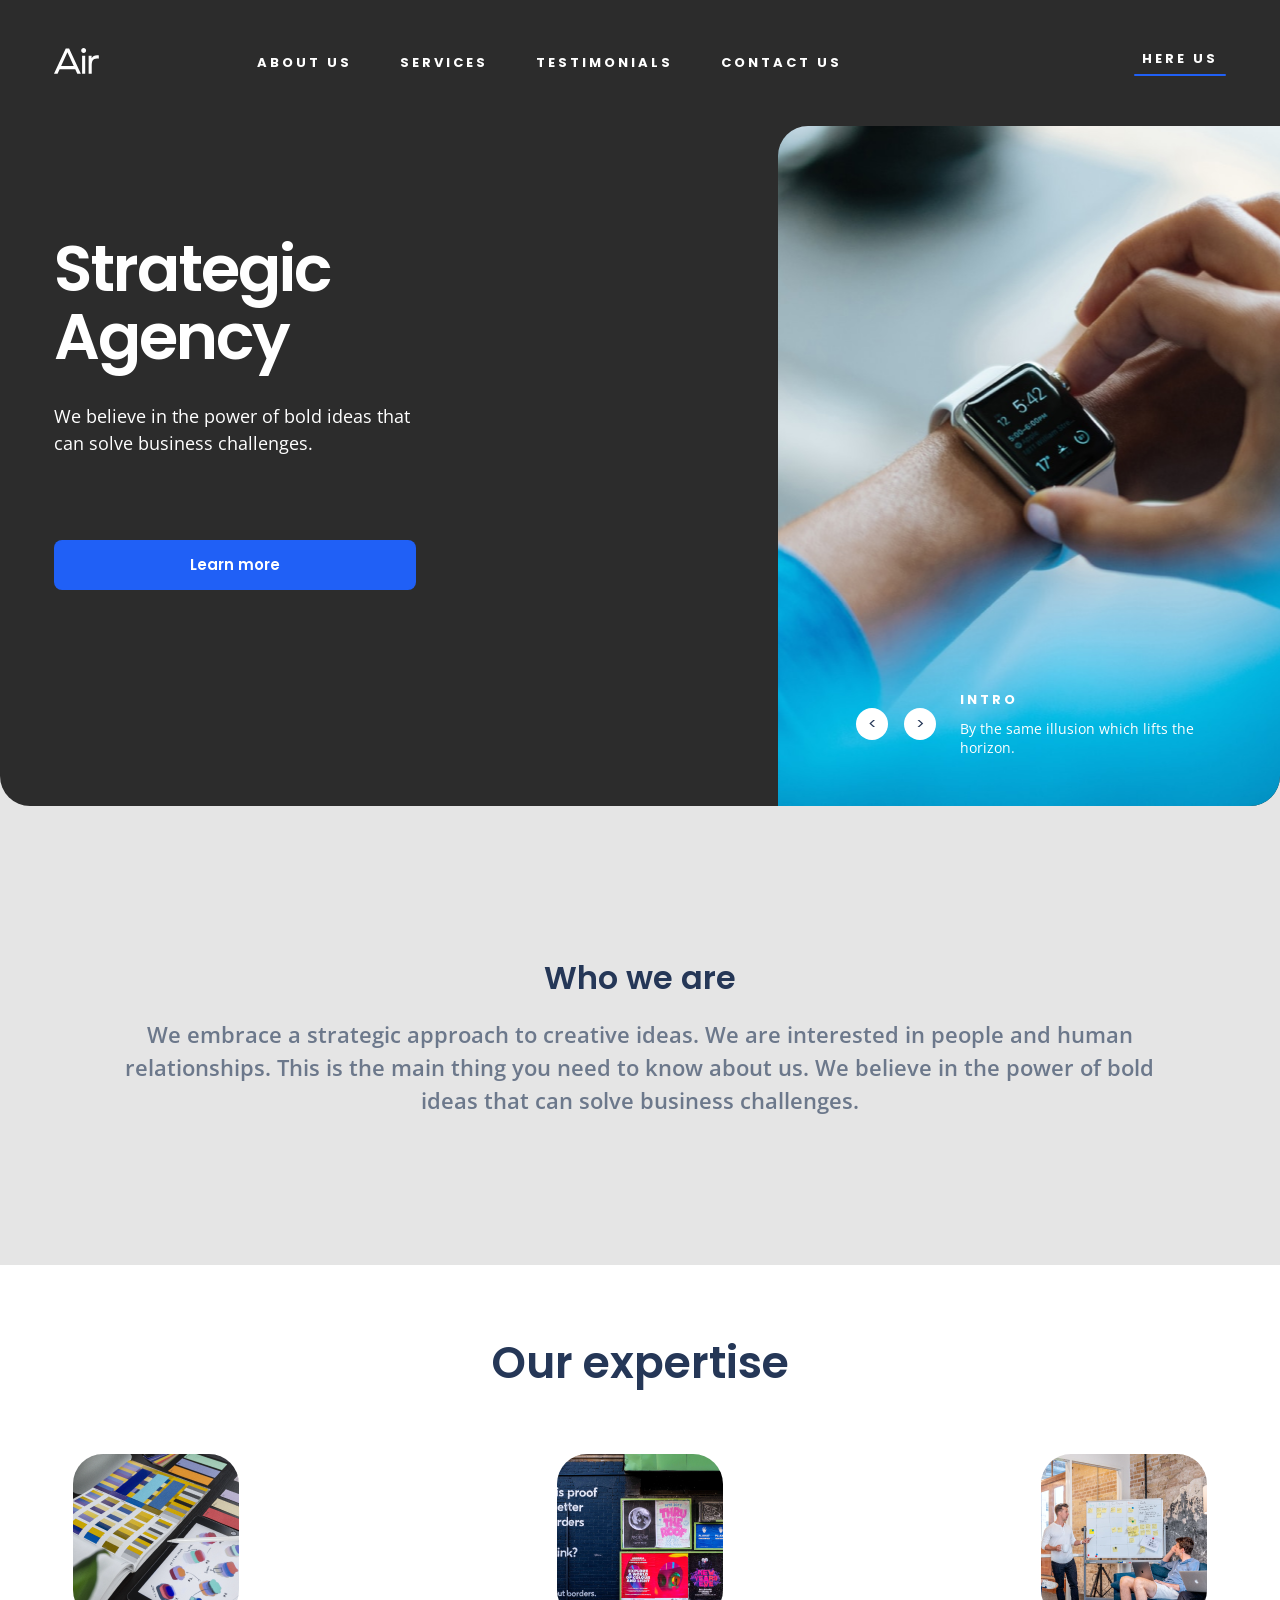
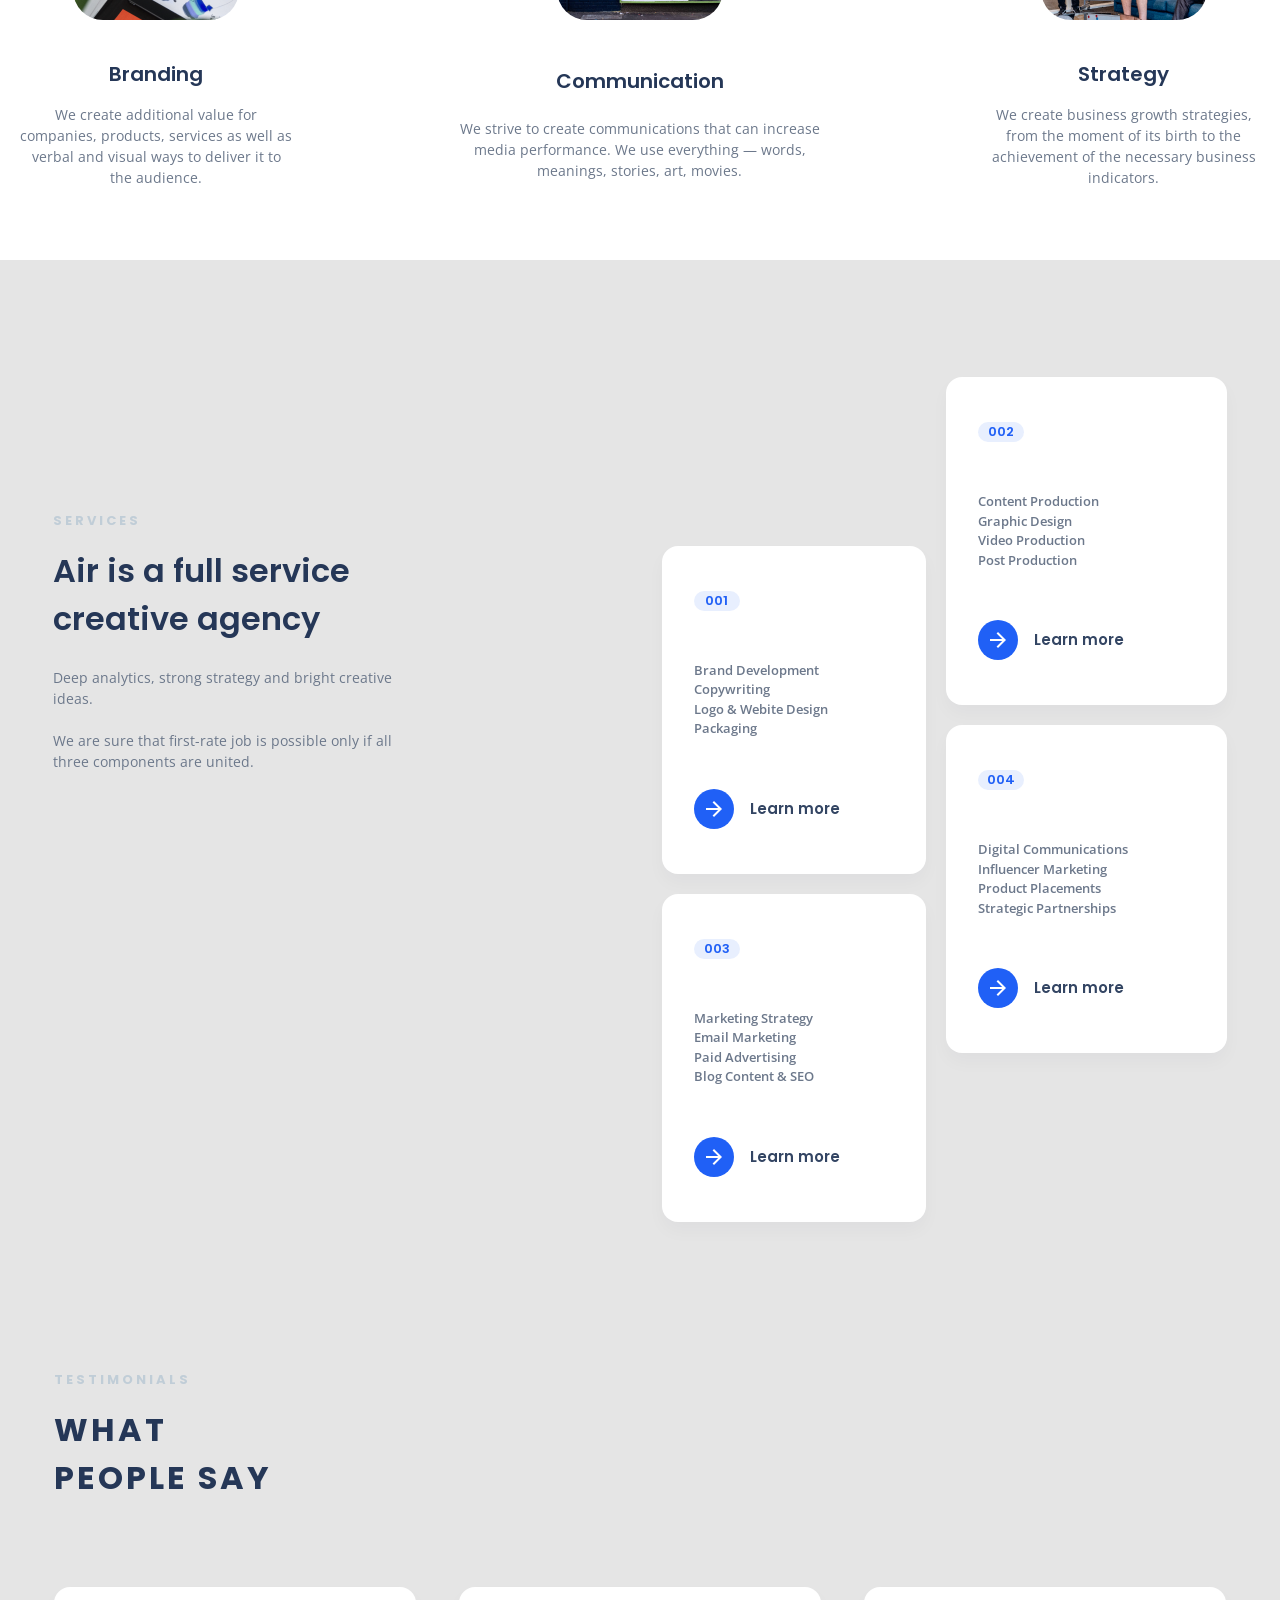
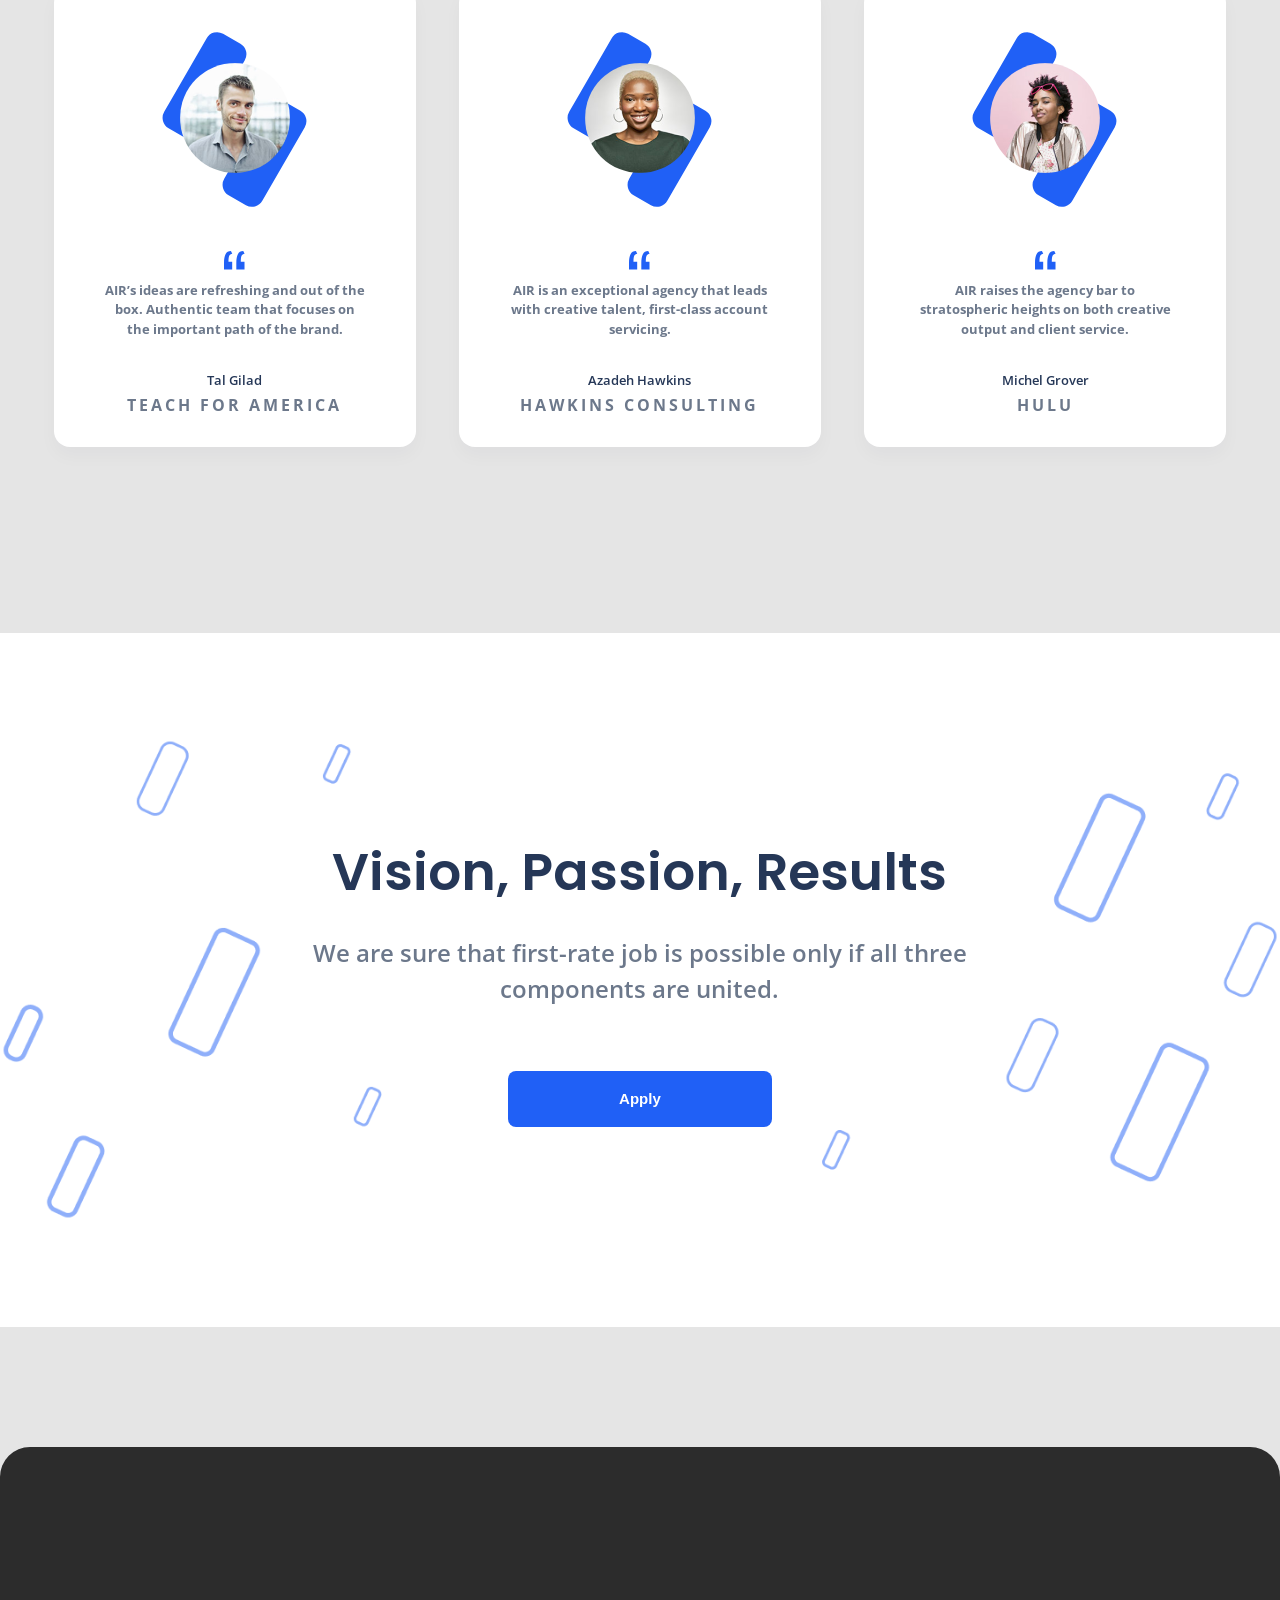
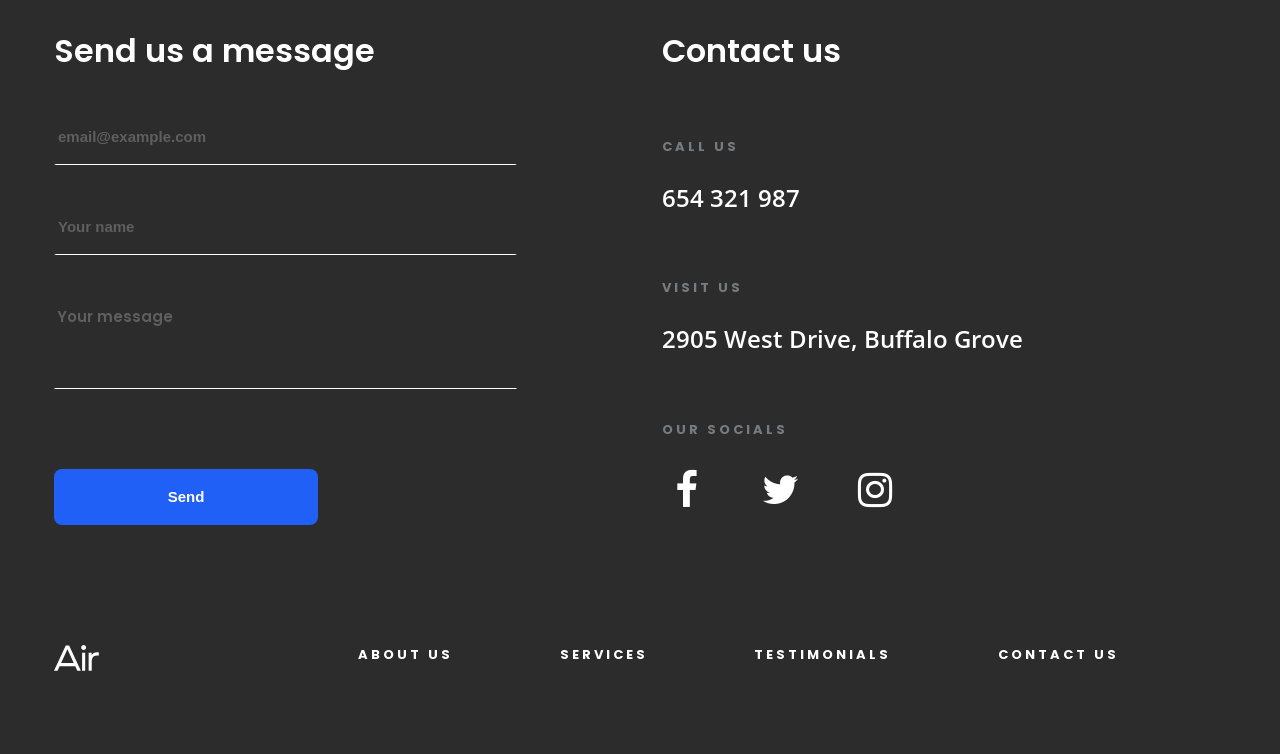
<file: index.html>
<!DOCTYPE html><html lang="en" class="page"><head><meta charset="UTF-8"><meta name="viewport" content="width=device-width, initial-scale=1.0"><title>Air</title><link rel="stylesheet" href="main.24b4b61e.css"><script type="module" src="main.80471be3.js"></script><link rel="preconnect" href="https://fonts.googleapis.com"><link rel="preconnect" href="https://fonts.gstatic.com"><link href="https://fonts.googleapis.com/css2?family=Open+Sans:wght@400;600&family=Poppins:wght@600;700&display=swap" rel="stylesheet"><link rel="shortcut icon" href="Air.03d77114.svg"><link rel="stylesheet" href="https://cdnjs.cloudflare.com/ajax/libs/font-awesome/4.7.0/css/font-awesome.min.css"></head><body id="home"> <form action="#" method="post" id="form"> <header class="header grid"> <a href="#home"> <img src="Air.03d77114.svg" alt="Air logo" class="logo grid__item--1024-1-2 grid__item--1600-1-1 grid__item--2560-1-1" id="logo"> </a> <input type="checkbox" id="toggle" class="checkbox-input"> <label for="toggle" class="toggle_label toggle_label--position" id="toggle-label"> <svg width="36" height="36"><circle r="17" cx="18" cy="18"/></svg> <div class="hamburger"> <div class="center"></div> </div> </label> <ul class="mobile-nav" id="menu"> <a href="#home"> <img src="Air.03d77114.svg" alt="Air logo" class="logo grid__item--320-1-2 grid__item--640-1-6" id="mob-logo"> </a> <li class="mobile-nav__item"> <a href="#about-us" class="mobile-nav__link" id="mob-link-1">About us</a> </li> <li class="mobile-nav__item"> <a href="#services" class="mobile-nav__link" id="mob-link-2">Services</a> </li> <li class="mobile-nav__item"> <a href="#testimonials" class="mobile-nav__link" id="mob-link-3">Testimonials</a> </li> <li class="mobile-nav__item"> <a href="#contacts" class="mobile-nav__link" id="mob-link-4">Contact Us</a> </li> </ul> <ul class="nav grid__item--1024-3-10 grid__item--1600-4-10 grid__item--2560-4-11"> <li class="nav__item"> <a href="#about-us" class="nav__link">About us</a> </li> <li class="nav__item"> <a href="#services" class="nav__link">Services</a> </li> <li class="nav__item"> <a href="#testimonials" class="nav__link">Testimonials</a> </li> <li class="nav__item"> <a href="#contacts" class="nav__link">Contact Us</a> </li> </ul> <a href="#contacts" class="header__hereUs grid__item--320-1-1 grid__item--640-1-2 grid__item--1024-11-12 grid__item--1600-11-12 grid__item--2560-12-12">Here us</a> <h1 class="header__title grid__item--320-1-2 grid__item--640-1-6 grid__item--1024-1-3 grid__item--1600-1-3 grid__item--2560-1-3"> Strategic <br> Agency </h1> <p class="header__subtitle grid__item--320-1-2 grid__item--640-1-4 grid__item--1024-1-5 grid__item--1600-1-4 grid__item--2560-1-4"> We believe in the power of bold ideas that <br> can solve business challenges. </p> <a href="#about-us" class="header__button grid__item--320-1-2 grid__item--640-1-3 grid__item--1024-1-4 grid__item--1600-1-3 grid__item--2560-1-3">Learn more</a> <div class="wrapper wrapper--position"> <input type="radio" name="point" id="slide1" class="radio--1" checked> <input type="radio" name="point" id="slide2" class="radio--2"> <input type="radio" name="point" id="slide3" class="radio--3"> <div class="slider"> <div class="slider__slide slider__slide--slide-1"></div> <div class="slider__slide slider__slide--slide-2"></div> <div class="slider__slide slider__slide--slide-3"></div> <span class="slider__title">INtro</span> <span class="slider__description">By the same illusion which lifts the <br> horizon.</span> </div> <div class="next control"> <label for="slide1" class="control__item next__numb1 next--position">&gt;</label> <label for="slide2" class="control__item next__numb2 next--position">&gt;</label> <label for="slide3" class="control__item next__numb3 next--position">&gt;</label> </div> <div class="previous control"> <label for="slide1" class="control__item previous__numb1 previous--position">&lt;</label> <label for="slide2" class="control__item previous__numb2 previous--position">&lt;</label> <label for="slide3" class="control__item previous__numb3 previous--position">&lt;</label> </div> </div> </header> <section class="about grid" id="about-us"> <h2 class="about__title grid__item--320-1-2 grid__item--640-1-6 grid__item--1024-1-12 grid__item--1600-1-12 grid__item--2560-1-12"> Who we are </h2> <p class="about__description grid__item--320-1-2 grid__item--640-1-6 grid__item--1024-2-11 grid__item--1600-3-10 grid__item--2560-3-10"> We embrace a strategic approach to creative ideas. We are interested in people and human relationships. This is the main thing you need to know about us. We believe in the power of bold ideas that can solve business challenges. </p> </section> <section class="expertise grid"> <h2 class="expertise__title grid__item--320-1-2 grid__item--640-2-5 grid__item--1024-4-9 grid__item--1600-5-8 grid__item--2560-5-8"> Our expertise </h2> <div class="card card--1 grid__item--320-1-2 grid__item--640-2-5 grid__item--1024-1-3 grid__item--1600-1-3 grid__item--2560-1-3"> <img src="branding.2f2c526c.png" alt="branding" class="card__picture"> <h3 class="card__title">Branding</h3> <p class="card__description"> We create additional value for companies, products, services as well as verbal and visual ways to deliver it to the audience. </p> </div> <div class="card grid__item--320-1-2 grid__item--640-2-5 grid__item--1024-5-8 grid__item--1600-5-8 grid__item--2560-5-8"> <img src="communication.4fec4ffb.png" alt="communication" class="card__picture"> <h3 class="card__title">Communication</h3> <p class="card__description"> We strive to create communications that can increase media performance. We use everything — words, meanings, stories, art, movies. </p> </div> <div class="card grid__item--320-1-2 grid__item--640-2-5 grid__item--1024-10-12 grid__item--1600-10-12 grid__item--2560-10-12"> <img src="strategy.c95c3ea1.png" alt="strategy" class="card__picture"> <h3 class="card__title">Strategy</h3> <p class="card__description"> We create business growth strategies, from the moment of its birth to the achievement of the necessary business indicators. </p> </div> </section> <section class="services grid" id="services"> <div class="services__description-container grid__item--320-1-2 grid__item--640-1-3 grid__item--1024-1-4 grid__item--1600-1-4 grid__item--2560-1-4"> <p class="services__mark grid__item--1024-1-4 grid__item--1600-1-4 grid__item--2560-1-4"> Services </p> <h2 class="services__title"> Air is a full <br>service <br> creative <br>agency </h2> <p class="services__description"> Deep analytics, strong strategy and bright creative ideas. <br> <br> We are sure that first-rate job is possible only if all three components are united. </p> </div> <div class="card-container grid__item--320-1-2 grid__item--640-1-6 grid__item--1024-7-12 grid__item--1600-7-12 grid__item--2560-7-12 grid-container"> <div class="service-card service-card--1 grid-container__item--640-1-3"> <p class="service-card__number">001</p> <p class="service-card__description"> Brand Development <br> Copywriting <br> Logo & Webite Design <br> Packaging </p> <a href="#" class="service-card__arrow" id="arrow"> <img src="arrow.423e79d5.svg" alt="Learn more"> </a> </div> <div class="service-card service-card--2 grid-container__item--640-4-6"> <p class="service-card__number">002</p> <p class="service-card__description"> Сontent Production<br> Graphic Design<br> Video Production<br> Post Production<br> </p> <a href="#" class="service-card__arrow"> <img src="arrow.423e79d5.svg" alt="Learn more"> </a> </div> <div class="service-card service-card--3 grid-container__item--640-1-3"> <p class="service-card__number">003</p> <p class="service-card__description"> Marketing Strategy<br> Email Marketing<br> Paid Advertising<br> Blog Content & SEO<br> </p> <a href="#" class="service-card__arrow"> <img src="arrow.423e79d5.svg" alt="Learn more"> </a> </div> <div class="service-card service-card--4 grid-container__item--640-4-6"> <p class="service-card__number">004</p> <p class="service-card__description"> Digital Communications <br> Influencer Marketing <br> Product Placements <br> Strategic Partnerships <br> </p> <a href="#" class="service-card__arrow"> <img src="arrow.423e79d5.svg" alt="Learn more"> </a> </div> </div> </section> <section id="testimonials" class="testimonials grid"> <p class="testimonials__mark grid__item--320-1-2">Testimonials</p> <h2 class="testimonials__title grid__item--320-1-2 grid__item--640-1-3 grid__item--1024-1-4 grid__item--1600-1-4 grid__item--2560-1-4"> What <br> people say </h2> <div class="person-card person-card--1 grid__item--320-1-2 grid__item--640-1-6 grid__item--1024-1-4 grid__item--1600-1-4 grid__item--2560-1-4"> <div class="container"> <span class="container__rectangle rectangle--1"></span> <picture> <source class="container__src-picture" srcset="photo1s.5c890b74.png" media="(min-width: 320px)"> <source srcset="photo1.eef92d0a.png" media="(min-width: 640px)"> <source srcset="photo1s.5c890b74.png" media="(min-width: 1024px)"> <source srcset="photo1.eef92d0a.png" media="(min-width: 1600px)"> <img class="container__photo" src="photo1s.5c890b74.png" alt="first photo"> </picture> <span class="container__rectangle rectangle--2"></span> <img class="container__quotation" src="quotation.3d65b907.svg" alt="quotation mark"> </div> <p class="person-card__description"> AIR’s ideas are refreshing and out of the box. Authentic team that focuses on the important path of the brand. </p> <p class="person-card__name">Tal Gilad</p> <p class="person-card__profession">Teach for America</p> </div> <div class="person-card grid__item--320-1-2 grid__item--640-1-6 grid__item--1024-5-8 grid__item--1600-5-8 grid__item--2560-5-8"> <div class="container"> <span class="container__rectangle rectangle--1"></span> <picture> <source class="container__src-picture" srcset="photo2s.2b98ba5a.png" media="(min-width: 320px)"> <source srcset="photo2.05218104.png" media="(min-width: 640px)"> <source srcset="photo2s.2b98ba5a.png" media="(min-width: 1024px)"> <source srcset="photo2.05218104.png" media="(min-width: 1600px)"> <img class="container__photo" src="photo2s.2b98ba5a.png" alt="second photo"> </picture> <span class="container__rectangle rectangle--2"></span> <img class="container__quotation" src="quotation.3d65b907.svg" alt="quotation mark"> </div> <p class="person-card__description"> AIR is an exceptional agency that leads with creative talent, first-class account servicing. </p> <p class="person-card__name">Azadeh Hawkins</p> <p class="person-card__profession">Hawkins Consulting</p> </div> <div class="person-card grid__item--320-1-2 grid__item--640-1-6 grid__item--1024-9-12 grid__item--1600-9-12 grid__item--2560-9-12"> <div class="container"> <span class="container__rectangle rectangle--1"></span> <picture> <source class="container__src-picture" srcset="photo3s.1cf4ba21.png" media="(min-width: 320px)"> <source srcset="photo3.04cd6cae.png" media="(min-width: 640px)"> <source srcset="photo3s.1cf4ba21.png" media="(min-width: 1024px)"> <source srcset="photo3.04cd6cae.png" media="(min-width: 1600px)"> <img class="container__photo" src="photo1s.5c890b74.png" alt="third photo"> </picture> <span class="container__rectangle rectangle--2"></span> <img class="container__quotation" src="quotation.3d65b907.svg" alt="quotation mark"> </div> <p class="person-card__description"> AIR raises the agency bar to stratospheric heights on both creative output and client service. </p> <p class="person-card__name">Michel Grover</p> <p class="person-card__profession">Hulu</p> </div> </section> <section class="results grid"> <h2 class="results__title grid__item--320-1-2 grid__item--640-1-6 grid__item--1024-1-12 grid__item--1600-1-12 grid__item--2560-1-12"> Vision, Passion, Results </h2> <p class="results__description grid__item--320-1-2 grid__item--640-1-6 grid__item--1024-1-12 grid__item--1600-1-12 grid__item--2560-1-12"> We are sure that first-rate job is possible only if all three <br> components are united. </p> <button type="submit" class="results__button grid__item--320-1-2 grid__item--640-1-6 grid__item--1024-1-12 grid__item--1600-1-12 grid__item--2560-1-12"> Apply </button> </section> <footer class="footer grid"> <div class="sendUs grid__item--320-1-2 grid__item--640-1-4 grid__item--1024-1-5 grid__item--1600-1-5 grid__item--2560-1-5"> <h2 class="sendUs__title">Send us a message</h2> <input type="email" name="email" id="email" class="sendUs__email" placeholder="email@example.com" required> <input type="text" id="fullname" placeholder="Your name" class="sendUs__name" required> <textarea class="sendUs__message" id="message" rows="3" placeholder="Your message" required></textarea> <button type="submit" class="sendUs__button" id="send-button"> Send </button> </div> <div class="contacts grid__item--320-1-2 grid__item--640-1-6 grid__item--1024-7-12 grid__item--1600-7-12 grid__item--2560-7-12"> <h2 class="contacts__title">Contact us</h2> <p class="contacts__description" id="contacts">Call us</p> <a href="tel:+1 654 321 987" class="contacts__tel">654 321 987</a> <p class="contacts__description">Visit us</p> <a href="https://goo.gl/maps/hd3ErJAEKzxVa4Zq7" class="contacts__location" target="_blank">2905 West Drive, Buffalo Grove</a> <p class="contacts__description">our socials</p> <div class="contacts__soc-media"> <a href="https://facebook.com" class="fa fa-facebook" target="_blank"> </a> <a href="https://twitter.com/" class="fa fa-twitter" target="_blank"></a> <a href="https://instagram.com/" class="fa fa-instagram" target="_blank"></a> </div> </div> <a href="#home"> <img src="Air.03d77114.svg" alt="Air logo" class="footer__logo grid__item--320-1-2 grid__item--640-1-2 grid__item--1024-1-2 grid__item--1600-1-2 grid__item--2560-1-2"> </a> <div class="footer__menu grid__item--320-1-2 grid__item--640-1-6 grid__item--1024-4-12 grid__item--1600-6-12"> <ul class="footer__nav-list"> <li class="footer__nav-item"> <a href="#about-us" class="footer__nav-link">About us</a> </li> <li class="footer__nav-item"> <a href="#services" class="footer__nav-link">Services</a> </li> <li class="footer__nav-item"> <a href="#testimonials" class="footer__nav-link">Testimonials</a> </li> <li class="footer__nav-item"> <a href="#contacts" class="footer__nav-link">Contact Us</a> </li> </ul> </div> </footer> </form> </body></html>
</file>
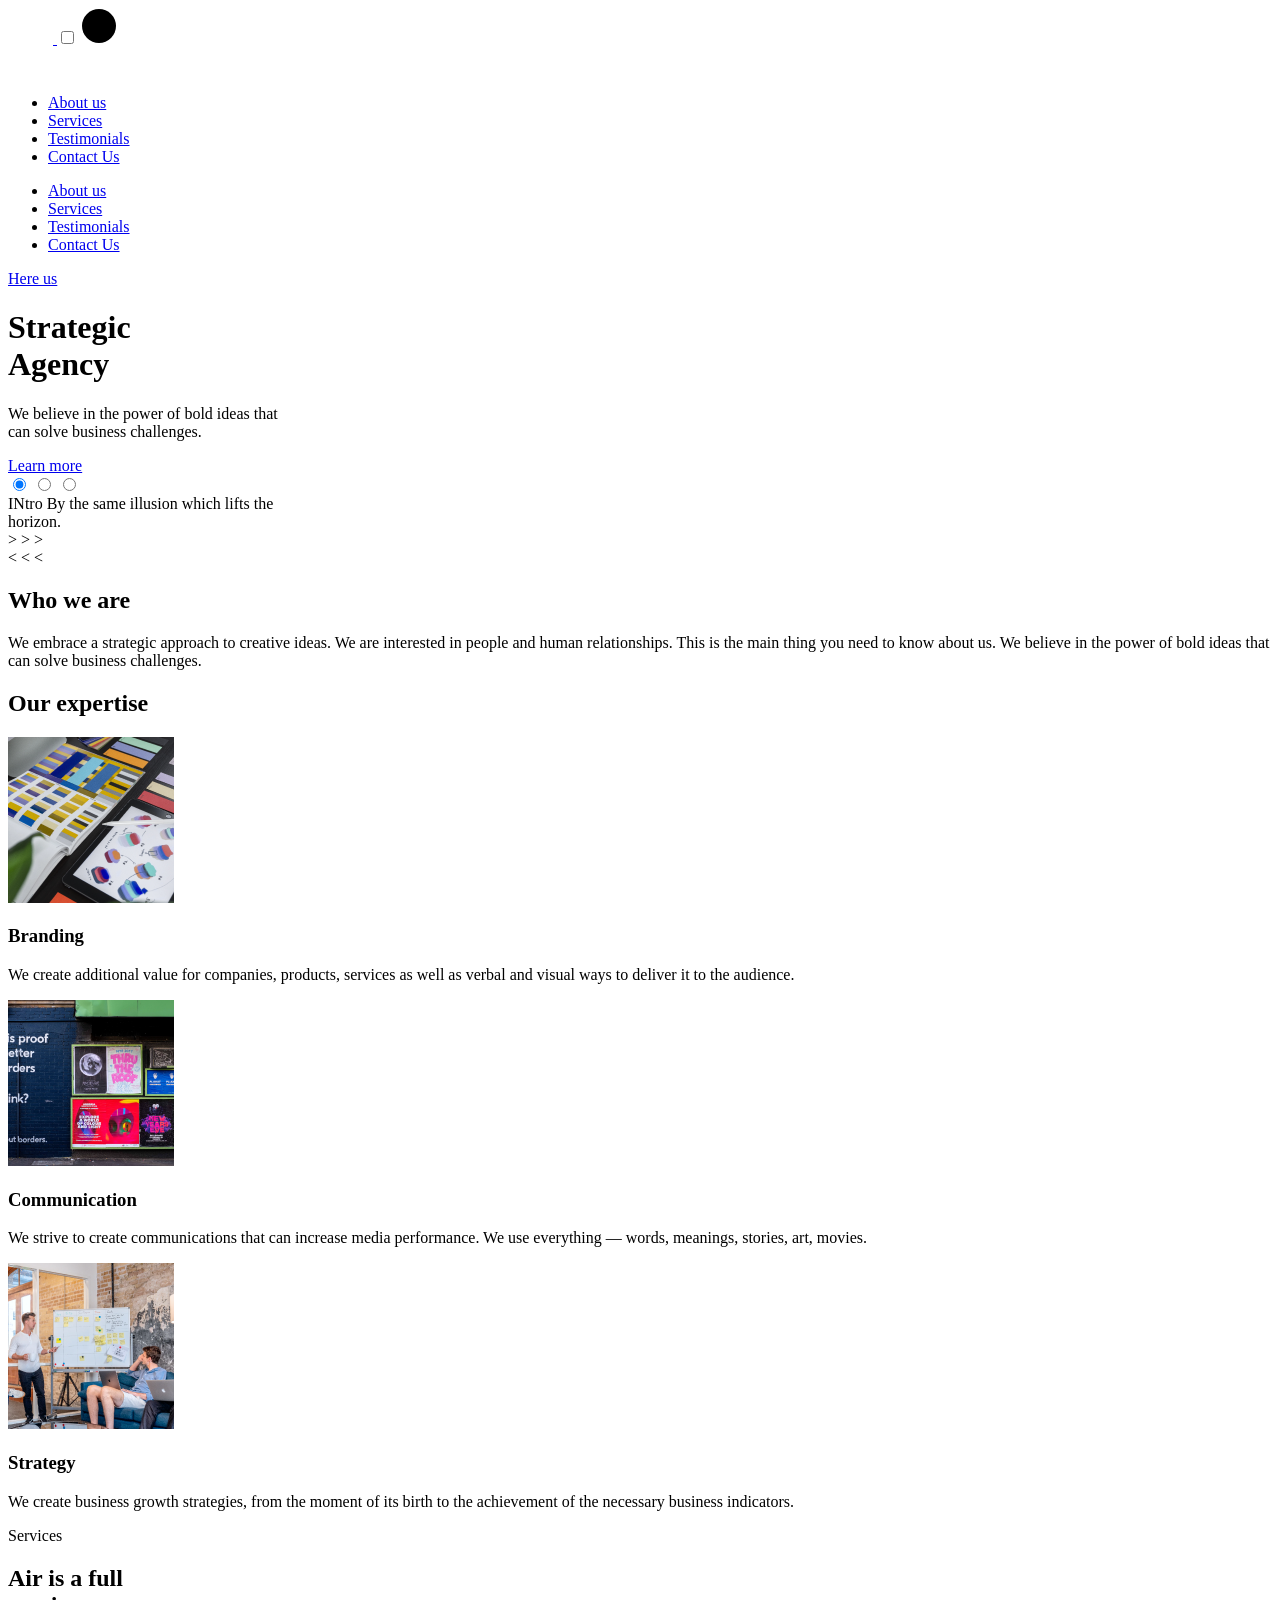
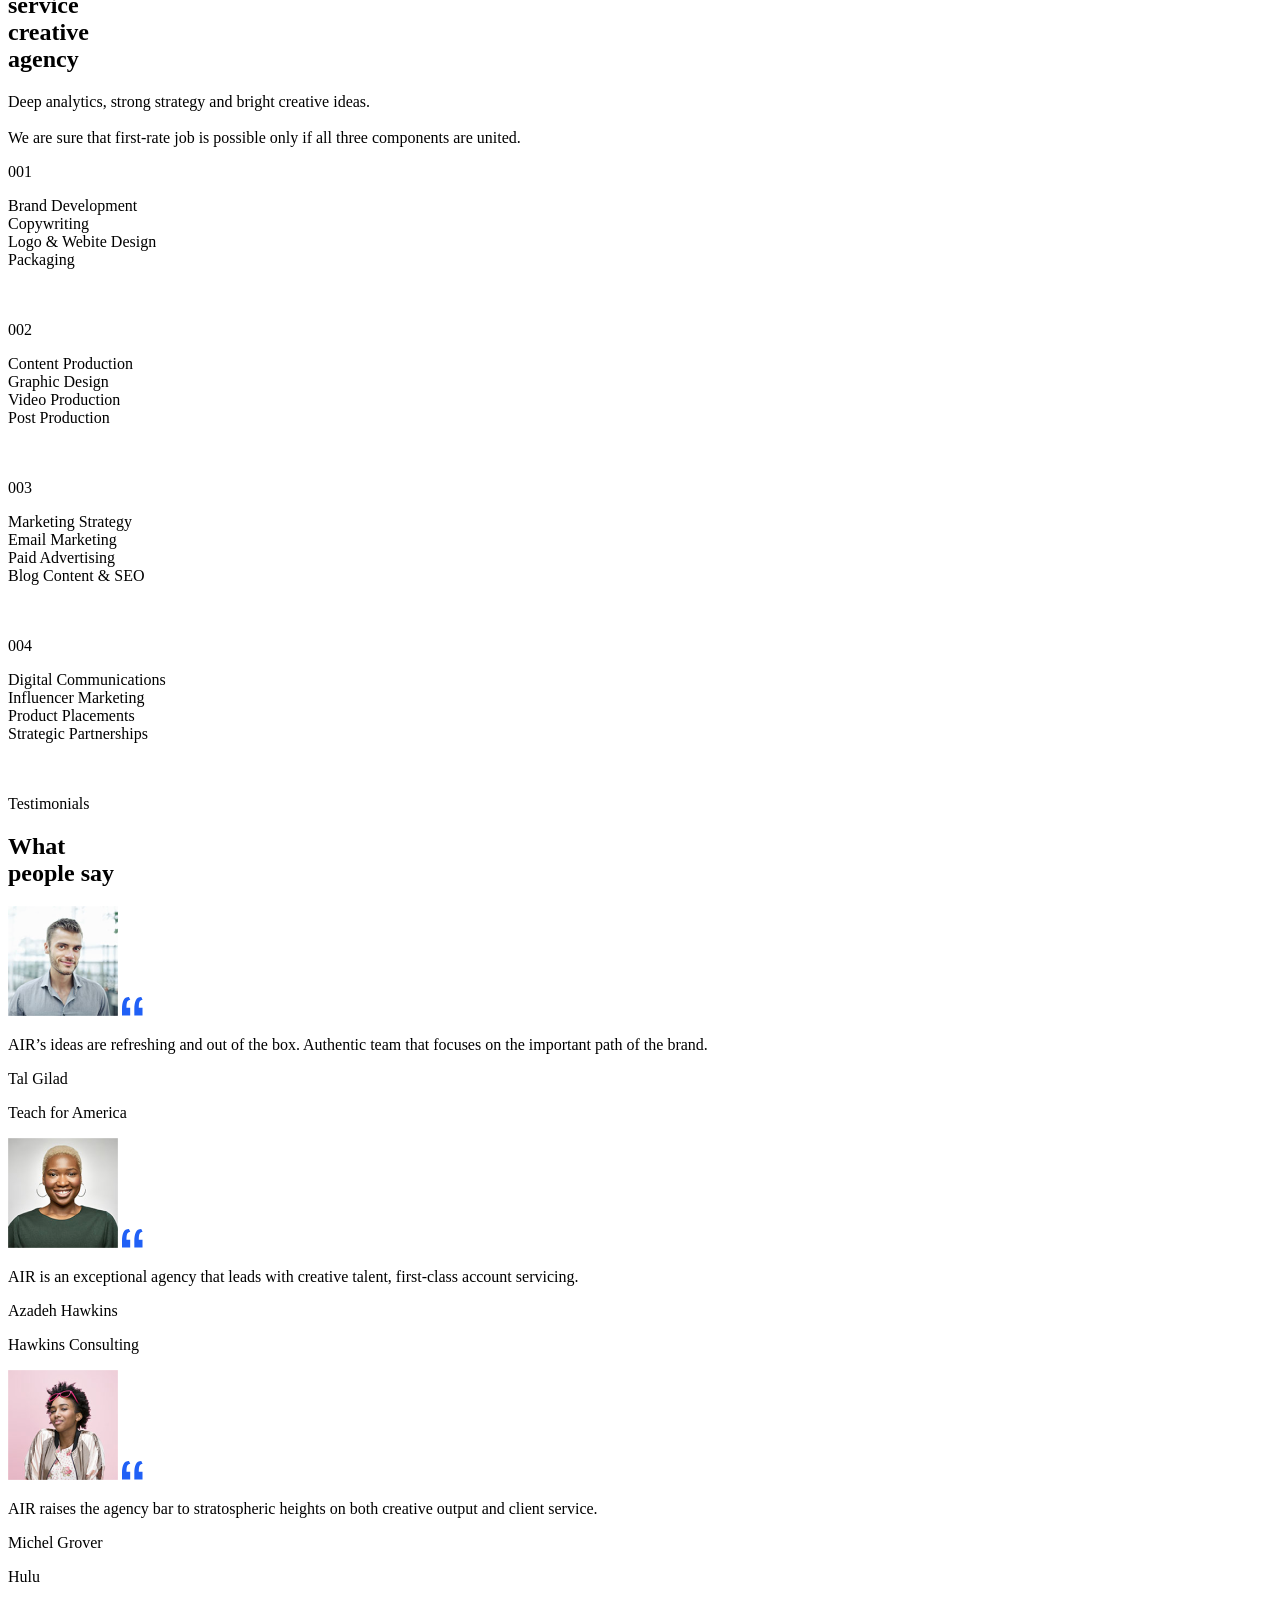
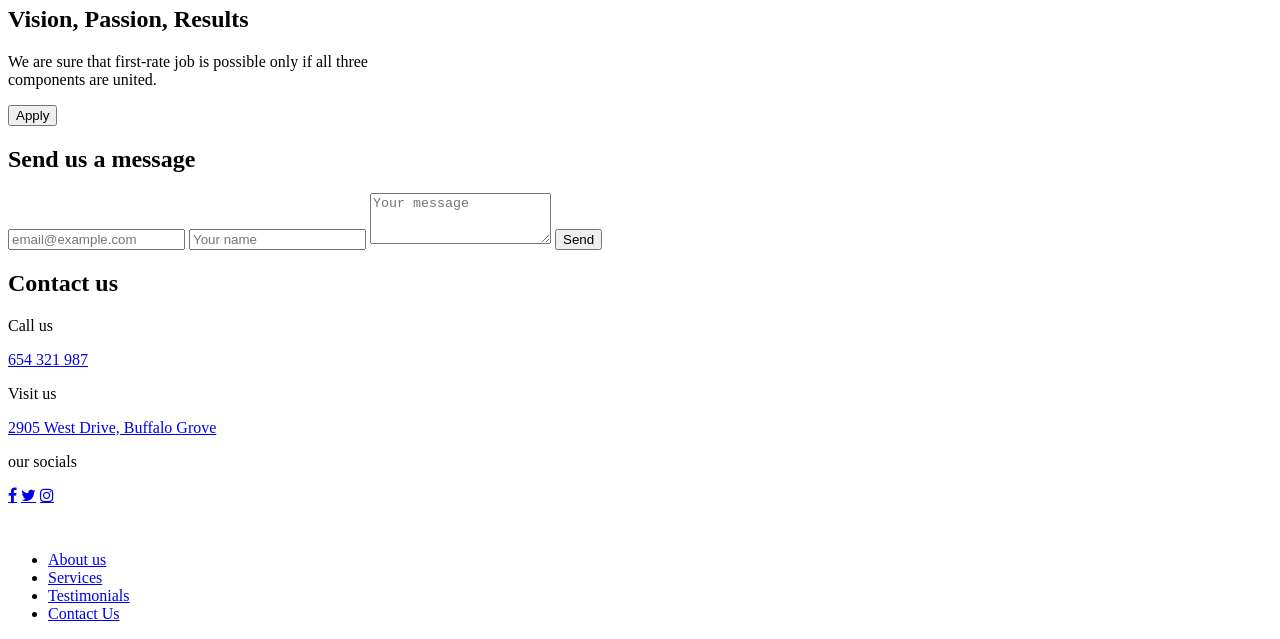
<file: src/index.html>
<!DOCTYPE html>
<html lang="en" class="page">
  <head>
    <meta charset="UTF-8" />
    <meta name="viewport" content="width=device-width, initial-scale=1.0" />
    <title>Air</title>
    <link rel="stylesheet" href="./styles/main.scss" />
    <script type="module" src="scripts/main.js"></script>
    <link rel="preconnect" href="https://fonts.googleapis.com" />
    <link rel="preconnect" href="https://fonts.gstatic.com" />
    <link
      href="https://fonts.googleapis.com/css2?family=Open+Sans:wght@400;600&family=Poppins:wght@600;700&display=swap"
      rel="stylesheet"
    />
    <link rel="shortcut icon" href="./images/logo/Air.svg" />
    <link
      rel="stylesheet"
      href="https://cdnjs.cloudflare.com/ajax/libs/font-awesome/4.7.0/css/font-awesome.min.css"
    />
  </head>
  <body id="home">
    <form action="#" method="post" id="form">
      <header class="header grid">
        <a href="#home">
          <img
            src="./images/logo/Air.svg"
            alt="Air logo"
            class="logo grid__item--1024-1-2 grid__item--1600-1-1 grid__item--2560-1-1"
            id="logo"
          />
        </a>

        <input type="checkbox" id="toggle" class="checkbox-input" />
        <label
          for="toggle"
          class="toggle_label toggle_label--position"
          id="toggle-label"
        >
          <svg width="36px" height="36px">
            <circle r="17" cx="18" cy="18"></circle>
          </svg>
          <div class="hamburger">
            <div class="center"></div>
          </div>
        </label>

        <ul class="mobile-nav" id="menu">
          <a href="#home">
            <img
              src="./images/logo/Air.svg"
              alt="Air logo"
              class="logo grid__item--320-1-2 grid__item--640-1-6"
              id="mob-logo"
            />
          </a>
          <li class="mobile-nav__item">
            <a href="#about-us" class="mobile-nav__link" id="mob-link-1"
              >About us</a
            >
          </li>
          <li class="mobile-nav__item">
            <a href="#services" class="mobile-nav__link" id="mob-link-2"
              >Services</a
            >
          </li>
          <li class="mobile-nav__item">
            <a href="#testimonials" class="mobile-nav__link" id="mob-link-3"
              >Testimonials</a
            >
          </li>
          <li class="mobile-nav__item">
            <a href="#contacts" class="mobile-nav__link" id="mob-link-4"
              >Contact Us</a
            >
          </li>
        </ul>

        <ul
          class="nav grid__item--1024-3-10 grid__item--1600-4-10 grid__item--2560-4-11"
        >
          <li class="nav__item">
            <a href="#about-us" class="nav__link">About us</a>
          </li>
          <li class="nav__item">
            <a href="#services" class="nav__link">Services</a>
          </li>
          <li class="nav__item">
            <a href="#testimonials" class="nav__link">Testimonials</a>
          </li>
          <li class="nav__item">
            <a href="#contacts" class="nav__link">Contact Us</a>
          </li>
        </ul>

        <a
          href="#contacts"
          class="header__hereUs grid__item--320-1-1 grid__item--640-1-2 grid__item--1024-11-12 grid__item--1600-11-12 grid__item--2560-12-12"
          >Here us</a
        >

        <h1
          class="header__title grid__item--320-1-2 grid__item--640-1-6 grid__item--1024-1-3 grid__item--1600-1-3 grid__item--2560-1-3"
        >
          Strategic <br />
          Agency
        </h1>

        <p
          class="header__subtitle grid__item--320-1-2 grid__item--640-1-4 grid__item--1024-1-5 grid__item--1600-1-4 grid__item--2560-1-4"
        >
          We believe in the power of bold ideas that <br />
          can solve business challenges.
        </p>
        <a
          href="#about-us"
          class="header__button grid__item--320-1-2 grid__item--640-1-3 grid__item--1024-1-4 grid__item--1600-1-3 grid__item--2560-1-3"
          >Learn more</a
        >

        <div class="wrapper wrapper--position">
          <input
            type="radio"
            name="point"
            id="slide1"
            class="radio--1"
            checked
          />
          <input type="radio" name="point" id="slide2" class="radio--2" />
          <input type="radio" name="point" id="slide3" class="radio--3" />
          <div class="slider">
            <div class="slider__slide slider__slide--slide-1"></div>
            <div class="slider__slide slider__slide--slide-2"></div>
            <div class="slider__slide slider__slide--slide-3"></div>
            <span class="slider__title">INtro</span>
            <span class="slider__description"
              >By the same illusion which lifts the <br />
              horizon.</span
            >
          </div>

          <div class="next control">
            <label for="slide1" class="control__item next__numb1 next--position"
              >&gt;</label
            >
            <label for="slide2" class="control__item next__numb2 next--position"
              >&gt;</label
            >
            <label for="slide3" class="control__item next__numb3 next--position"
              >&gt;</label
            >
          </div>
          <div class="previous control">
            <label
              for="slide1"
              class="control__item previous__numb1 previous--position"
              >&lt;</label
            >
            <label
              for="slide2"
              class="control__item previous__numb2 previous--position"
              >&lt;</label
            >
            <label
              for="slide3"
              class="control__item previous__numb3 previous--position"
              >&lt;</label
            >
          </div>
        </div>
      </header>
      <section class="about grid" id="about-us">
        <h2
          class="about__title grid__item--320-1-2 grid__item--640-1-6 grid__item--1024-1-12 grid__item--1600-1-12 grid__item--2560-1-12"
        >
          Who we are
        </h2>
        <p
          class="about__description grid__item--320-1-2 grid__item--640-1-6 grid__item--1024-2-11 grid__item--1600-3-10 grid__item--2560-3-10"
        >
          We embrace a strategic approach to creative ideas. We are interested
          in people and human relationships. This is the main thing you need to
          know about us. We believe in the power of bold ideas that can solve
          business challenges.
        </p>
      </section>

      <section class="expertise grid">
        <h2
          class="expertise__title grid__item--320-1-2 grid__item--640-2-5 grid__item--1024-4-9 grid__item--1600-5-8 grid__item--2560-5-8"
        >
          Our expertise
        </h2>

        <div
          class="card card--1 grid__item--320-1-2 grid__item--640-2-5 grid__item--1024-1-3 grid__item--1600-1-3 grid__item--2560-1-3"
        >
          <img
            src="./images/expertise/branding.png"
            alt="branding"
            class="card__picture"
          />
          <h3 class="card__title">Branding</h3>
          <p class="card__description">
            We create additional value for companies, products, services as well
            as verbal and visual ways to deliver it to the audience.
          </p>
        </div>

        <div
          class="card grid__item--320-1-2 grid__item--640-2-5 grid__item--1024-5-8 grid__item--1600-5-8 grid__item--2560-5-8"
        >
          <img
            src="./images/expertise/communication.png"
            alt="communication"
            class="card__picture"
          />
          <h3 class="card__title">Communication</h3>
          <p class="card__description">
            We strive to create communications that can increase media
            performance. We use everything — words, meanings, stories, art,
            movies.
          </p>
        </div>

        <div
          class="card grid__item--320-1-2 grid__item--640-2-5 grid__item--1024-10-12 grid__item--1600-10-12 grid__item--2560-10-12"
        >
          <img
            src="./images/expertise/strategy.png"
            alt="strategy"
            class="card__picture"
          />
          <h3 class="card__title">Strategy</h3>
          <p class="card__description">
            We create business growth strategies, from the moment of its birth
            to the achievement of the necessary business indicators.
          </p>
        </div>
      </section>

      <section class="services grid" id="services">
        <div
          class="services__description-container grid__item--320-1-2 grid__item--640-1-3 grid__item--1024-1-4 grid__item--1600-1-4 grid__item--2560-1-4"
        >
          <p
            class="services__mark grid__item--1024-1-4 grid__item--1600-1-4 grid__item--2560-1-4"
          >
            Services
          </p>

          <h2 class="services__title">
            Air is a full <br />service <br />
            creative <br />agency
          </h2>

          <p class="services__description">
            Deep analytics, strong strategy and bright creative ideas.
            <br />
            <br />
            We are sure that first-rate job is possible only if all three
            components are united.
          </p>
        </div>

        <div
          class="card-container grid__item--320-1-2 grid__item--640-1-6 grid__item--1024-7-12 grid__item--1600-7-12 grid__item--2560-7-12 grid-container"
        >
          <div
            class="service-card service-card--1 grid-container__item--640-1-3"
          >
            <p class="service-card__number">001</p>
            <p class="service-card__description">
              Brand Development <br />
              Copywriting <br />
              Logo & Webite Design <br />
              Packaging
            </p>
            <a href="#" class="service-card__arrow" id="arrow">
              <img src="./images/svg/arrow.svg" alt="Learn more" />
            </a>
          </div>
          <div
            class="service-card service-card--2 grid-container__item--640-4-6"
          >
            <p class="service-card__number">002</p>
            <p class="service-card__description">
              Сontent Production<br />
              Graphic Design<br />
              Video Production<br />
              Post Production<br />
            </p>
            <a href="#" class="service-card__arrow">
              <img src="./images/svg/arrow.svg" alt="Learn more" />
            </a>
          </div>

          <div
            class="service-card service-card--3 grid-container__item--640-1-3"
          >
            <p class="service-card__number">003</p>
            <p class="service-card__description">
              Marketing Strategy<br />
              Email Marketing<br />
              Paid Advertising<br />
              Blog Content & SEO<br />
            </p>
            <a href="#" class="service-card__arrow">
              <img src="./images/svg/arrow.svg" alt="Learn more" />
            </a>
          </div>

          <div
            class="service-card service-card--4 grid-container__item--640-4-6"
          >
            <p class="service-card__number">004</p>
            <p class="service-card__description">
              Digital Communications <br />
              Influencer Marketing <br />
              Product Placements <br />
              Strategic Partnerships <br />
            </p>
            <a href="#" class="service-card__arrow">
              <img src="./images/svg/arrow.svg" alt="Learn more" />
            </a>
          </div>
        </div>
      </section>

      <section id="testimonials" class="testimonials grid">
        <p class="testimonials__mark grid__item--320-1-2">Testimonials</p>
        <h2
          class="testimonials__title grid__item--320-1-2 grid__item--640-1-3 grid__item--1024-1-4 grid__item--1600-1-4 grid__item--2560-1-4"
        >
          What <br />
          people say
        </h2>

        <div
          class="person-card person-card--1 grid__item--320-1-2 grid__item--640-1-6 grid__item--1024-1-4 grid__item--1600-1-4 grid__item--2560-1-4"
        >
          <div class="container">
            <span class="container__rectangle rectangle--1"></span>
            <picture>
              <source
                class="container__src-picture"
                srcset="./images/testimonials/photo1s.png"
                media="(min-width: 320px)"
              />
              <source
                srcset="./images/testimonials/photo1.png"
                media="(min-width: 640px)"
              />
              <source
                srcset="./images/testimonials/photo1s.png"
                media="(min-width: 1024px)"
              />
              <source
                srcset="./images/testimonials/photo1.png"
                media="(min-width: 1600px)"
              />
              <img
                class="container__photo"
                src="./images/testimonials/photo1s.png"
                alt="first photo"
              />
            </picture>
            <span class="container__rectangle rectangle--2"></span>
            <img
              class="container__quotation"
              src="./images/svg/quotation.svg"
              alt="quotation mark"
            />
          </div>
          <p class="person-card__description">
            AIR’s ideas are refreshing and out of the box. Authentic team that
            focuses on the important path of the brand.
          </p>
          <p class="person-card__name">Tal Gilad</p>
          <p class="person-card__profession">Teach for America</p>
        </div>

        <div
          class="person-card grid__item--320-1-2 grid__item--640-1-6 grid__item--1024-5-8 grid__item--1600-5-8 grid__item--2560-5-8"
        >
          <div class="container">
            <span class="container__rectangle rectangle--1"></span>
            <picture>
              <source
                class="container__src-picture"
                srcset="./images/testimonials/photo2s.png"
                media="(min-width: 320px)"
              />
              <source
                srcset="./images/testimonials/photo2.png"
                media="(min-width: 640px)"
              />
              <source
                srcset="./images/testimonials/photo2s.png"
                media="(min-width: 1024px)"
              />
              <source
                srcset="./images/testimonials/photo2.png"
                media="(min-width: 1600px)"
              />
              <img
                class="container__photo"
                src="./images/testimonials/photo2s.png"
                alt="second photo"
              />
            </picture>
            <span class="container__rectangle rectangle--2"></span>
            <img
              class="container__quotation"
              src="./images/svg/quotation.svg"
              alt="quotation mark"
            />
          </div>
          <p class="person-card__description">
            AIR is an exceptional agency that leads with creative talent,
            first-class account servicing.
          </p>
          <p class="person-card__name">Azadeh Hawkins</p>
          <p class="person-card__profession">Hawkins Consulting</p>
        </div>

        <div
          class="person-card grid__item--320-1-2 grid__item--640-1-6 grid__item--1024-9-12 grid__item--1600-9-12 grid__item--2560-9-12"
        >
          <div class="container">
            <span class="container__rectangle rectangle--1"></span>
            <picture>
              <source
                class="container__src-picture"
                srcset="./images/testimonials/photo3s.png"
                media="(min-width: 320px)"
              />
              <source
                srcset="./images/testimonials/photo3.png"
                media="(min-width: 640px)"
              />
              <source
                srcset="./images/testimonials/photo3s.png"
                media="(min-width: 1024px)"
              />
              <source
                srcset="./images/testimonials/photo3.png"
                media="(min-width: 1600px)"
              />
              <img
                class="container__photo"
                src="./images/testimonials/photo1s.png"
                alt="third photo"
              />
            </picture>
            <span class="container__rectangle rectangle--2"></span>
            <img
              class="container__quotation"
              src="./images/svg/quotation.svg"
              alt="quotation mark"
            />
          </div>
          <p class="person-card__description">
            AIR raises the agency bar to stratospheric heights on both creative
            output and client service.
          </p>
          <p class="person-card__name">Michel Grover</p>
          <p class="person-card__profession">Hulu</p>
        </div>
      </section>
      <section class="results grid">
        <h2
          class="results__title grid__item--320-1-2 grid__item--640-1-6 grid__item--1024-1-12 grid__item--1600-1-12 grid__item--2560-1-12"
        >
          Vision, Passion, Results
        </h2>

        <p
          class="results__description grid__item--320-1-2 grid__item--640-1-6 grid__item--1024-1-12 grid__item--1600-1-12 grid__item--2560-1-12"
        >
          We are sure that first-rate job is possible only if all three <br />
          components are united.
        </p>

        <button
          type="submit"
          class="results__button grid__item--320-1-2 grid__item--640-1-6 grid__item--1024-1-12 grid__item--1600-1-12 grid__item--2560-1-12"
        >
          Apply
        </button>
      </section>

      <footer class="footer grid">
        <div
          class="sendUs grid__item--320-1-2 grid__item--640-1-4 grid__item--1024-1-5 grid__item--1600-1-5 grid__item--2560-1-5"
        >
          <h2 class="sendUs__title">Send us a message</h2>
          <input
            type="email"
            name="email"
            id="email"
            class="sendUs__email"
            placeholder="email@example.com"
            required
          />
          <input
            type="text"
            id="fullname"
            placeholder="Your name"
            class="sendUs__name"
            required
          />
          <textarea
            class="sendUs__message"
            id="message"
            rows="3"
            placeholder="Your message"
            required
          ></textarea>
          <button type="submit" class="sendUs__button" id="send-button">
            Send
          </button>
        </div>

        <div
          class="contacts grid__item--320-1-2 grid__item--640-1-6 grid__item--1024-7-12 grid__item--1600-7-12 grid__item--2560-7-12"
        >
          <h2 class="contacts__title">Contact us</h2>
          <p class="contacts__description" id="contacts">Call us</p>
          <a href="tel:+1 654 321 987" class="contacts__tel">654 321 987</a>
          <p class="contacts__description">Visit us</p>
          <a
            href="https://goo.gl/maps/hd3ErJAEKzxVa4Zq7"
            class="contacts__location"
            target="_blank"
            >2905 West Drive, Buffalo Grove</a
          >
          <p class="contacts__description">our socials</p>
          <div class="contacts__soc-media">
            <a
              href="https://facebook.com"
              class="fa fa-facebook"
              target="_blank"
            >
            </a>
            <a
              href="https://twitter.com/"
              class="fa fa-twitter"
              target="_blank"
            ></a>
            <a
              href="https://instagram.com/"
              class="fa fa-instagram"
              target="_blank"
            ></a>
          </div>
        </div>

        <a href="#home">
          <img
            src="./images/logo/Air.svg"
            alt="Air logo"
            class="footer__logo grid__item--320-1-2 grid__item--640-1-2 grid__item--1024-1-2 grid__item--1600-1-2 grid__item--2560-1-2"
          />
        </a>

        <div
          class="footer__menu grid__item--320-1-2 grid__item--640-1-6 grid__item--1024-4-12 grid__item--1600-6-12"
        >
          <ul class="footer__nav-list">
            <li class="footer__nav-item">
              <a href="#about-us" class="footer__nav-link">About us</a>
            </li>
            <li class="footer__nav-item">
              <a href="#services" class="footer__nav-link">Services</a>
            </li>
            <li class="footer__nav-item">
              <a href="#testimonials" class="footer__nav-link">Testimonials</a>
            </li>
            <li class="footer__nav-item">
              <a href="#contacts" class="footer__nav-link">Contact Us</a>
            </li>
          </ul>
        </div>
      </footer>
    </form>
  </body>
</html>
</file>
<file: main.24b4b61e.css>
a,article,b,body,center,div,em,footer,form,h1,h2,h3,h4,h5,h6,header,html,i,img,label,li,menu,nav,ol,p,section,span,td,th,time,tr,u,ul,var{margin:0;padding:0;border:0;font-size:100%;vertical-align:baseline}article,footer,header,hgroup,menu,nav,section{display:block}body{line-height:1}ol,ul{list-style:none}blockquote,q{quotes:none}blockquote:after,blockquote:before,q:after,q:before{content:""}table{border-collapse:collapse;border-spacing:0}.header__title{font-weight:600;font-size:52px;line-height:120%;letter-spacing:-2px}@media (min-width:640px){.header__title{font-size:64px;line-height:68px}}.footer__nav-link,.header__hereUs,.mobile-nav__link,.nav__link{position:relative;text-transform:uppercase;text-decoration:none;justify-self:right;font-weight:700;font-size:13px;line-height:150%;letter-spacing:3px;color:#fff}.header__button{display:flex;justify-content:center;align-items:center;background:#2060f6;border-radius:8px;color:#fff;font-weight:600;font-size:15px;line-height:22px}.control__item{display:grid;place-items:center;width:32px;height:32px;border-radius:50%;background-color:#fff;color:#253757;cursor:pointer}.slider__slide--slide-1,.slider__slide--slide-2,.slider__slide--slide-3{width:inherit;height:inherit;transform:translateX(100%)}.about__title,.expertise__title,.results__title,.services__title,.testimonials__title{font-weight:600;font-size:32px;text-align:center;line-height:150%;color:#253757}.about__description,.person-card__description,.person-card__profession,.results__description,.service-card__description,.services__description{font-family:Open Sans,sans-serif;font-weight:600;line-height:150%;color:#6c788b}.contacts__description,.testimonials__mark{color:#c0cdd7;font-weight:700;font-size:13px;line-height:20px;letter-spacing:3px;text-transform:uppercase}.results__button,.sendUs__button{font-weight:600;font-size:15px;line-height:22px;text-align:center;color:#fff;cursor:pointer;height:56px;border-radius:8px;background-color:#2060f6;justify-self:center;border:0 solid #2060f6;width:280px;transition:color .6s,background-color .6s}.results__button:hover,.sendUs__button:hover{color:#2060f6;background-color:#fff;border:2px solid #2060f6}@media (min-width:640px){.results__button,.sendUs__button{width:264px}}.sendUs__email,.sendUs__message,.sendUs__name{margin-top:48px;font-weight:600;font-size:15px;line-height:22px;color:#fff;outline:none;background-color:transparent;border-color:transparent;padding-bottom:16px;border-bottom:1px solid #fff}.sendUs__email::placeholder,.sendUs__message::placeholder,.sendUs__name::placeholder{opacity:.7}.sendUs__email:focus,.sendUs__message:focus,.sendUs__name:focus{border-bottom:2px solid #144ed4}.contacts__location,.contacts__tel{margin-top:8px;font-family:Open Sans,sans-serif;text-decoration:none;font-weight:600;font-size:24px;line-height:150%;color:#fff}.grid{display:grid;justify-content:space-between}@media (min-width:320px){.grid{grid-template-columns:repeat(2,130px);column-gap:20px}}@media (min-width:640px){.grid{grid-template-columns:repeat(6,80px);column-gap:20px}}@media (min-width:1024px){.grid{grid-template-columns:repeat(12,58px);column-gap:20px}}@media (min-width:1600px){.grid{grid-template-columns:repeat(12,65px);column-gap:30px}}@media (min-width:2560px){.grid{grid-template-columns:repeat(12,123px);column-gap:30px}}@media (min-width:320px){.grid__item--320-1-1{grid-column:1/2}}@media (min-width:640px){.grid__item--640-1-1{grid-column:1/2}}@media (min-width:1024px){.grid__item--1024-1-1{grid-column:1/2}}@media (min-width:1600px){.grid__item--1600-1-1{grid-column:1/2}}@media (min-width:2560px){.grid__item--2560-1-1{grid-column:1/2}}@media (min-width:320px){.grid__item--320-1-2{grid-column:1/3}}@media (min-width:640px){.grid__item--640-1-2{grid-column:1/3}}@media (min-width:1024px){.grid__item--1024-1-2{grid-column:1/3}}@media (min-width:1600px){.grid__item--1600-1-2{grid-column:1/3}}@media (min-width:2560px){.grid__item--2560-1-2{grid-column:1/3}}@media (min-width:320px){.grid__item--320-1-3{grid-column:1/4}}@media (min-width:640px){.grid__item--640-1-3{grid-column:1/4}}@media (min-width:1024px){.grid__item--1024-1-3{grid-column:1/4}}@media (min-width:1600px){.grid__item--1600-1-3{grid-column:1/4}}@media (min-width:2560px){.grid__item--2560-1-3{grid-column:1/4}}@media (min-width:320px){.grid__item--320-1-4{grid-column:1/5}}@media (min-width:640px){.grid__item--640-1-4{grid-column:1/5}}@media (min-width:1024px){.grid__item--1024-1-4{grid-column:1/5}}@media (min-width:1600px){.grid__item--1600-1-4{grid-column:1/5}}@media (min-width:2560px){.grid__item--2560-1-4{grid-column:1/5}}@media (min-width:320px){.grid__item--320-1-5{grid-column:1/6}}@media (min-width:640px){.grid__item--640-1-5{grid-column:1/6}}@media (min-width:1024px){.grid__item--1024-1-5{grid-column:1/6}}@media (min-width:1600px){.grid__item--1600-1-5{grid-column:1/6}}@media (min-width:2560px){.grid__item--2560-1-5{grid-column:1/6}}@media (min-width:320px){.grid__item--320-1-6{grid-column:1/7}}@media (min-width:640px){.grid__item--640-1-6{grid-column:1/7}}@media (min-width:1024px){.grid__item--1024-1-6{grid-column:1/7}}@media (min-width:1600px){.grid__item--1600-1-6{grid-column:1/7}}@media (min-width:2560px){.grid__item--2560-1-6{grid-column:1/7}}@media (min-width:320px){.grid__item--320-1-7{grid-column:1/8}}@media (min-width:640px){.grid__item--640-1-7{grid-column:1/8}}@media (min-width:1024px){.grid__item--1024-1-7{grid-column:1/8}}@media (min-width:1600px){.grid__item--1600-1-7{grid-column:1/8}}@media (min-width:2560px){.grid__item--2560-1-7{grid-column:1/8}}@media (min-width:320px){.grid__item--320-1-8{grid-column:1/9}}@media (min-width:640px){.grid__item--640-1-8{grid-column:1/9}}@media (min-width:1024px){.grid__item--1024-1-8{grid-column:1/9}}@media (min-width:1600px){.grid__item--1600-1-8{grid-column:1/9}}@media (min-width:2560px){.grid__item--2560-1-8{grid-column:1/9}}@media (min-width:320px){.grid__item--320-1-9{grid-column:1/10}}@media (min-width:640px){.grid__item--640-1-9{grid-column:1/10}}@media (min-width:1024px){.grid__item--1024-1-9{grid-column:1/10}}@media (min-width:1600px){.grid__item--1600-1-9{grid-column:1/10}}@media (min-width:2560px){.grid__item--2560-1-9{grid-column:1/10}}@media (min-width:320px){.grid__item--320-1-10{grid-column:1/11}}@media (min-width:640px){.grid__item--640-1-10{grid-column:1/11}}@media (min-width:1024px){.grid__item--1024-1-10{grid-column:1/11}}@media (min-width:1600px){.grid__item--1600-1-10{grid-column:1/11}}@media (min-width:2560px){.grid__item--2560-1-10{grid-column:1/11}}@media (min-width:320px){.grid__item--320-1-11{grid-column:1/12}}@media (min-width:640px){.grid__item--640-1-11{grid-column:1/12}}@media (min-width:1024px){.grid__item--1024-1-11{grid-column:1/12}}@media (min-width:1600px){.grid__item--1600-1-11{grid-column:1/12}}@media (min-width:2560px){.grid__item--2560-1-11{grid-column:1/12}}@media (min-width:320px){.grid__item--320-1-12{grid-column:1/13}}@media (min-width:640px){.grid__item--640-1-12{grid-column:1/13}}@media (min-width:1024px){.grid__item--1024-1-12{grid-column:1/13}}@media (min-width:1600px){.grid__item--1600-1-12{grid-column:1/13}}@media (min-width:2560px){.grid__item--2560-1-12{grid-column:1/13}}@media (min-width:320px){.grid__item--320-2-2{grid-column:2/3}}@media (min-width:640px){.grid__item--640-2-2{grid-column:2/3}}@media (min-width:1024px){.grid__item--1024-2-2{grid-column:2/3}}@media (min-width:1600px){.grid__item--1600-2-2{grid-column:2/3}}@media (min-width:2560px){.grid__item--2560-2-2{grid-column:2/3}}@media (min-width:320px){.grid__item--320-2-3{grid-column:2/4}}@media (min-width:640px){.grid__item--640-2-3{grid-column:2/4}}@media (min-width:1024px){.grid__item--1024-2-3{grid-column:2/4}}@media (min-width:1600px){.grid__item--1600-2-3{grid-column:2/4}}@media (min-width:2560px){.grid__item--2560-2-3{grid-column:2/4}}@media (min-width:320px){.grid__item--320-2-4{grid-column:2/5}}@media (min-width:640px){.grid__item--640-2-4{grid-column:2/5}}@media (min-width:1024px){.grid__item--1024-2-4{grid-column:2/5}}@media (min-width:1600px){.grid__item--1600-2-4{grid-column:2/5}}@media (min-width:2560px){.grid__item--2560-2-4{grid-column:2/5}}@media (min-width:320px){.grid__item--320-2-5{grid-column:2/6}}@media (min-width:640px){.grid__item--640-2-5{grid-column:2/6}}@media (min-width:1024px){.grid__item--1024-2-5{grid-column:2/6}}@media (min-width:1600px){.grid__item--1600-2-5{grid-column:2/6}}@media (min-width:2560px){.grid__item--2560-2-5{grid-column:2/6}}@media (min-width:320px){.grid__item--320-2-6{grid-column:2/7}}@media (min-width:640px){.grid__item--640-2-6{grid-column:2/7}}@media (min-width:1024px){.grid__item--1024-2-6{grid-column:2/7}}@media (min-width:1600px){.grid__item--1600-2-6{grid-column:2/7}}@media (min-width:2560px){.grid__item--2560-2-6{grid-column:2/7}}@media (min-width:320px){.grid__item--320-2-7{grid-column:2/8}}@media (min-width:640px){.grid__item--640-2-7{grid-column:2/8}}@media (min-width:1024px){.grid__item--1024-2-7{grid-column:2/8}}@media (min-width:1600px){.grid__item--1600-2-7{grid-column:2/8}}@media (min-width:2560px){.grid__item--2560-2-7{grid-column:2/8}}@media (min-width:320px){.grid__item--320-2-8{grid-column:2/9}}@media (min-width:640px){.grid__item--640-2-8{grid-column:2/9}}@media (min-width:1024px){.grid__item--1024-2-8{grid-column:2/9}}@media (min-width:1600px){.grid__item--1600-2-8{grid-column:2/9}}@media (min-width:2560px){.grid__item--2560-2-8{grid-column:2/9}}@media (min-width:320px){.grid__item--320-2-9{grid-column:2/10}}@media (min-width:640px){.grid__item--640-2-9{grid-column:2/10}}@media (min-width:1024px){.grid__item--1024-2-9{grid-column:2/10}}@media (min-width:1600px){.grid__item--1600-2-9{grid-column:2/10}}@media (min-width:2560px){.grid__item--2560-2-9{grid-column:2/10}}@media (min-width:320px){.grid__item--320-2-10{grid-column:2/11}}@media (min-width:640px){.grid__item--640-2-10{grid-column:2/11}}@media (min-width:1024px){.grid__item--1024-2-10{grid-column:2/11}}@media (min-width:1600px){.grid__item--1600-2-10{grid-column:2/11}}@media (min-width:2560px){.grid__item--2560-2-10{grid-column:2/11}}@media (min-width:320px){.grid__item--320-2-11{grid-column:2/12}}@media (min-width:640px){.grid__item--640-2-11{grid-column:2/12}}@media (min-width:1024px){.grid__item--1024-2-11{grid-column:2/12}}@media (min-width:1600px){.grid__item--1600-2-11{grid-column:2/12}}@media (min-width:2560px){.grid__item--2560-2-11{grid-column:2/12}}@media (min-width:320px){.grid__item--320-2-12{grid-column:2/13}}@media (min-width:640px){.grid__item--640-2-12{grid-column:2/13}}@media (min-width:1024px){.grid__item--1024-2-12{grid-column:2/13}}@media (min-width:1600px){.grid__item--1600-2-12{grid-column:2/13}}@media (min-width:2560px){.grid__item--2560-2-12{grid-column:2/13}}@media (min-width:320px){.grid__item--320-3-3{grid-column:3/4}}@media (min-width:640px){.grid__item--640-3-3{grid-column:3/4}}@media (min-width:1024px){.grid__item--1024-3-3{grid-column:3/4}}@media (min-width:1600px){.grid__item--1600-3-3{grid-column:3/4}}@media (min-width:2560px){.grid__item--2560-3-3{grid-column:3/4}}@media (min-width:320px){.grid__item--320-3-4{grid-column:3/5}}@media (min-width:640px){.grid__item--640-3-4{grid-column:3/5}}@media (min-width:1024px){.grid__item--1024-3-4{grid-column:3/5}}@media (min-width:1600px){.grid__item--1600-3-4{grid-column:3/5}}@media (min-width:2560px){.grid__item--2560-3-4{grid-column:3/5}}@media (min-width:320px){.grid__item--320-3-5{grid-column:3/6}}@media (min-width:640px){.grid__item--640-3-5{grid-column:3/6}}@media (min-width:1024px){.grid__item--1024-3-5{grid-column:3/6}}@media (min-width:1600px){.grid__item--1600-3-5{grid-column:3/6}}@media (min-width:2560px){.grid__item--2560-3-5{grid-column:3/6}}@media (min-width:320px){.grid__item--320-3-6{grid-column:3/7}}@media (min-width:640px){.grid__item--640-3-6{grid-column:3/7}}@media (min-width:1024px){.grid__item--1024-3-6{grid-column:3/7}}@media (min-width:1600px){.grid__item--1600-3-6{grid-column:3/7}}@media (min-width:2560px){.grid__item--2560-3-6{grid-column:3/7}}@media (min-width:320px){.grid__item--320-3-7{grid-column:3/8}}@media (min-width:640px){.grid__item--640-3-7{grid-column:3/8}}@media (min-width:1024px){.grid__item--1024-3-7{grid-column:3/8}}@media (min-width:1600px){.grid__item--1600-3-7{grid-column:3/8}}@media (min-width:2560px){.grid__item--2560-3-7{grid-column:3/8}}@media (min-width:320px){.grid__item--320-3-8{grid-column:3/9}}@media (min-width:640px){.grid__item--640-3-8{grid-column:3/9}}@media (min-width:1024px){.grid__item--1024-3-8{grid-column:3/9}}@media (min-width:1600px){.grid__item--1600-3-8{grid-column:3/9}}@media (min-width:2560px){.grid__item--2560-3-8{grid-column:3/9}}@media (min-width:320px){.grid__item--320-3-9{grid-column:3/10}}@media (min-width:640px){.grid__item--640-3-9{grid-column:3/10}}@media (min-width:1024px){.grid__item--1024-3-9{grid-column:3/10}}@media (min-width:1600px){.grid__item--1600-3-9{grid-column:3/10}}@media (min-width:2560px){.grid__item--2560-3-9{grid-column:3/10}}@media (min-width:320px){.grid__item--320-3-10{grid-column:3/11}}@media (min-width:640px){.grid__item--640-3-10{grid-column:3/11}}@media (min-width:1024px){.grid__item--1024-3-10{grid-column:3/11}}@media (min-width:1600px){.grid__item--1600-3-10{grid-column:3/11}}@media (min-width:2560px){.grid__item--2560-3-10{grid-column:3/11}}@media (min-width:320px){.grid__item--320-3-11{grid-column:3/12}}@media (min-width:640px){.grid__item--640-3-11{grid-column:3/12}}@media (min-width:1024px){.grid__item--1024-3-11{grid-column:3/12}}@media (min-width:1600px){.grid__item--1600-3-11{grid-column:3/12}}@media (min-width:2560px){.grid__item--2560-3-11{grid-column:3/12}}@media (min-width:320px){.grid__item--320-3-12{grid-column:3/13}}@media (min-width:640px){.grid__item--640-3-12{grid-column:3/13}}@media (min-width:1024px){.grid__item--1024-3-12{grid-column:3/13}}@media (min-width:1600px){.grid__item--1600-3-12{grid-column:3/13}}@media (min-width:2560px){.grid__item--2560-3-12{grid-column:3/13}}@media (min-width:320px){.grid__item--320-4-4{grid-column:4/5}}@media (min-width:640px){.grid__item--640-4-4{grid-column:4/5}}@media (min-width:1024px){.grid__item--1024-4-4{grid-column:4/5}}@media (min-width:1600px){.grid__item--1600-4-4{grid-column:4/5}}@media (min-width:2560px){.grid__item--2560-4-4{grid-column:4/5}}@media (min-width:320px){.grid__item--320-4-5{grid-column:4/6}}@media (min-width:640px){.grid__item--640-4-5{grid-column:4/6}}@media (min-width:1024px){.grid__item--1024-4-5{grid-column:4/6}}@media (min-width:1600px){.grid__item--1600-4-5{grid-column:4/6}}@media (min-width:2560px){.grid__item--2560-4-5{grid-column:4/6}}@media (min-width:320px){.grid__item--320-4-6{grid-column:4/7}}@media (min-width:640px){.grid__item--640-4-6{grid-column:4/7}}@media (min-width:1024px){.grid__item--1024-4-6{grid-column:4/7}}@media (min-width:1600px){.grid__item--1600-4-6{grid-column:4/7}}@media (min-width:2560px){.grid__item--2560-4-6{grid-column:4/7}}@media (min-width:320px){.grid__item--320-4-7{grid-column:4/8}}@media (min-width:640px){.grid__item--640-4-7{grid-column:4/8}}@media (min-width:1024px){.grid__item--1024-4-7{grid-column:4/8}}@media (min-width:1600px){.grid__item--1600-4-7{grid-column:4/8}}@media (min-width:2560px){.grid__item--2560-4-7{grid-column:4/8}}@media (min-width:320px){.grid__item--320-4-8{grid-column:4/9}}@media (min-width:640px){.grid__item--640-4-8{grid-column:4/9}}@media (min-width:1024px){.grid__item--1024-4-8{grid-column:4/9}}@media (min-width:1600px){.grid__item--1600-4-8{grid-column:4/9}}@media (min-width:2560px){.grid__item--2560-4-8{grid-column:4/9}}@media (min-width:320px){.grid__item--320-4-9{grid-column:4/10}}@media (min-width:640px){.grid__item--640-4-9{grid-column:4/10}}@media (min-width:1024px){.grid__item--1024-4-9{grid-column:4/10}}@media (min-width:1600px){.grid__item--1600-4-9{grid-column:4/10}}@media (min-width:2560px){.grid__item--2560-4-9{grid-column:4/10}}@media (min-width:320px){.grid__item--320-4-10{grid-column:4/11}}@media (min-width:640px){.grid__item--640-4-10{grid-column:4/11}}@media (min-width:1024px){.grid__item--1024-4-10{grid-column:4/11}}@media (min-width:1600px){.grid__item--1600-4-10{grid-column:4/11}}@media (min-width:2560px){.grid__item--2560-4-10{grid-column:4/11}}@media (min-width:320px){.grid__item--320-4-11{grid-column:4/12}}@media (min-width:640px){.grid__item--640-4-11{grid-column:4/12}}@media (min-width:1024px){.grid__item--1024-4-11{grid-column:4/12}}@media (min-width:1600px){.grid__item--1600-4-11{grid-column:4/12}}@media (min-width:2560px){.grid__item--2560-4-11{grid-column:4/12}}@media (min-width:320px){.grid__item--320-4-12{grid-column:4/13}}@media (min-width:640px){.grid__item--640-4-12{grid-column:4/13}}@media (min-width:1024px){.grid__item--1024-4-12{grid-column:4/13}}@media (min-width:1600px){.grid__item--1600-4-12{grid-column:4/13}}@media (min-width:2560px){.grid__item--2560-4-12{grid-column:4/13}}@media (min-width:320px){.grid__item--320-5-5{grid-column:5/6}}@media (min-width:640px){.grid__item--640-5-5{grid-column:5/6}}@media (min-width:1024px){.grid__item--1024-5-5{grid-column:5/6}}@media (min-width:1600px){.grid__item--1600-5-5{grid-column:5/6}}@media (min-width:2560px){.grid__item--2560-5-5{grid-column:5/6}}@media (min-width:320px){.grid__item--320-5-6{grid-column:5/7}}@media (min-width:640px){.grid__item--640-5-6{grid-column:5/7}}@media (min-width:1024px){.grid__item--1024-5-6{grid-column:5/7}}@media (min-width:1600px){.grid__item--1600-5-6{grid-column:5/7}}@media (min-width:2560px){.grid__item--2560-5-6{grid-column:5/7}}@media (min-width:320px){.grid__item--320-5-7{grid-column:5/8}}@media (min-width:640px){.grid__item--640-5-7{grid-column:5/8}}@media (min-width:1024px){.grid__item--1024-5-7{grid-column:5/8}}@media (min-width:1600px){.grid__item--1600-5-7{grid-column:5/8}}@media (min-width:2560px){.grid__item--2560-5-7{grid-column:5/8}}@media (min-width:320px){.grid__item--320-5-8{grid-column:5/9}}@media (min-width:640px){.grid__item--640-5-8{grid-column:5/9}}@media (min-width:1024px){.grid__item--1024-5-8{grid-column:5/9}}@media (min-width:1600px){.grid__item--1600-5-8{grid-column:5/9}}@media (min-width:2560px){.grid__item--2560-5-8{grid-column:5/9}}@media (min-width:320px){.grid__item--320-5-9{grid-column:5/10}}@media (min-width:640px){.grid__item--640-5-9{grid-column:5/10}}@media (min-width:1024px){.grid__item--1024-5-9{grid-column:5/10}}@media (min-width:1600px){.grid__item--1600-5-9{grid-column:5/10}}@media (min-width:2560px){.grid__item--2560-5-9{grid-column:5/10}}@media (min-width:320px){.grid__item--320-5-10{grid-column:5/11}}@media (min-width:640px){.grid__item--640-5-10{grid-column:5/11}}@media (min-width:1024px){.grid__item--1024-5-10{grid-column:5/11}}@media (min-width:1600px){.grid__item--1600-5-10{grid-column:5/11}}@media (min-width:2560px){.grid__item--2560-5-10{grid-column:5/11}}@media (min-width:320px){.grid__item--320-5-11{grid-column:5/12}}@media (min-width:640px){.grid__item--640-5-11{grid-column:5/12}}@media (min-width:1024px){.grid__item--1024-5-11{grid-column:5/12}}@media (min-width:1600px){.grid__item--1600-5-11{grid-column:5/12}}@media (min-width:2560px){.grid__item--2560-5-11{grid-column:5/12}}@media (min-width:320px){.grid__item--320-5-12{grid-column:5/13}}@media (min-width:640px){.grid__item--640-5-12{grid-column:5/13}}@media (min-width:1024px){.grid__item--1024-5-12{grid-column:5/13}}@media (min-width:1600px){.grid__item--1600-5-12{grid-column:5/13}}@media (min-width:2560px){.grid__item--2560-5-12{grid-column:5/13}}@media (min-width:320px){.grid__item--320-6-6{grid-column:6/7}}@media (min-width:640px){.grid__item--640-6-6{grid-column:6/7}}@media (min-width:1024px){.grid__item--1024-6-6{grid-column:6/7}}@media (min-width:1600px){.grid__item--1600-6-6{grid-column:6/7}}@media (min-width:2560px){.grid__item--2560-6-6{grid-column:6/7}}@media (min-width:320px){.grid__item--320-6-7{grid-column:6/8}}@media (min-width:640px){.grid__item--640-6-7{grid-column:6/8}}@media (min-width:1024px){.grid__item--1024-6-7{grid-column:6/8}}@media (min-width:1600px){.grid__item--1600-6-7{grid-column:6/8}}@media (min-width:2560px){.grid__item--2560-6-7{grid-column:6/8}}@media (min-width:320px){.grid__item--320-6-8{grid-column:6/9}}@media (min-width:640px){.grid__item--640-6-8{grid-column:6/9}}@media (min-width:1024px){.grid__item--1024-6-8{grid-column:6/9}}@media (min-width:1600px){.grid__item--1600-6-8{grid-column:6/9}}@media (min-width:2560px){.grid__item--2560-6-8{grid-column:6/9}}@media (min-width:320px){.grid__item--320-6-9{grid-column:6/10}}@media (min-width:640px){.grid__item--640-6-9{grid-column:6/10}}@media (min-width:1024px){.grid__item--1024-6-9{grid-column:6/10}}@media (min-width:1600px){.grid__item--1600-6-9{grid-column:6/10}}@media (min-width:2560px){.grid__item--2560-6-9{grid-column:6/10}}@media (min-width:320px){.grid__item--320-6-10{grid-column:6/11}}@media (min-width:640px){.grid__item--640-6-10{grid-column:6/11}}@media (min-width:1024px){.grid__item--1024-6-10{grid-column:6/11}}@media (min-width:1600px){.grid__item--1600-6-10{grid-column:6/11}}@media (min-width:2560px){.grid__item--2560-6-10{grid-column:6/11}}@media (min-width:320px){.grid__item--320-6-11{grid-column:6/12}}@media (min-width:640px){.grid__item--640-6-11{grid-column:6/12}}@media (min-width:1024px){.grid__item--1024-6-11{grid-column:6/12}}@media (min-width:1600px){.grid__item--1600-6-11{grid-column:6/12}}@media (min-width:2560px){.grid__item--2560-6-11{grid-column:6/12}}@media (min-width:320px){.grid__item--320-6-12{grid-column:6/13}}@media (min-width:640px){.grid__item--640-6-12{grid-column:6/13}}@media (min-width:1024px){.grid__item--1024-6-12{grid-column:6/13}}@media (min-width:1600px){.grid__item--1600-6-12{grid-column:6/13}}@media (min-width:2560px){.grid__item--2560-6-12{grid-column:6/13}}@media (min-width:320px){.grid__item--320-7-7{grid-column:7/8}}@media (min-width:640px){.grid__item--640-7-7{grid-column:7/8}}@media (min-width:1024px){.grid__item--1024-7-7{grid-column:7/8}}@media (min-width:1600px){.grid__item--1600-7-7{grid-column:7/8}}@media (min-width:2560px){.grid__item--2560-7-7{grid-column:7/8}}@media (min-width:320px){.grid__item--320-7-8{grid-column:7/9}}@media (min-width:640px){.grid__item--640-7-8{grid-column:7/9}}@media (min-width:1024px){.grid__item--1024-7-8{grid-column:7/9}}@media (min-width:1600px){.grid__item--1600-7-8{grid-column:7/9}}@media (min-width:2560px){.grid__item--2560-7-8{grid-column:7/9}}@media (min-width:320px){.grid__item--320-7-9{grid-column:7/10}}@media (min-width:640px){.grid__item--640-7-9{grid-column:7/10}}@media (min-width:1024px){.grid__item--1024-7-9{grid-column:7/10}}@media (min-width:1600px){.grid__item--1600-7-9{grid-column:7/10}}@media (min-width:2560px){.grid__item--2560-7-9{grid-column:7/10}}@media (min-width:320px){.grid__item--320-7-10{grid-column:7/11}}@media (min-width:640px){.grid__item--640-7-10{grid-column:7/11}}@media (min-width:1024px){.grid__item--1024-7-10{grid-column:7/11}}@media (min-width:1600px){.grid__item--1600-7-10{grid-column:7/11}}@media (min-width:2560px){.grid__item--2560-7-10{grid-column:7/11}}@media (min-width:320px){.grid__item--320-7-11{grid-column:7/12}}@media (min-width:640px){.grid__item--640-7-11{grid-column:7/12}}@media (min-width:1024px){.grid__item--1024-7-11{grid-column:7/12}}@media (min-width:1600px){.grid__item--1600-7-11{grid-column:7/12}}@media (min-width:2560px){.grid__item--2560-7-11{grid-column:7/12}}@media (min-width:320px){.grid__item--320-7-12{grid-column:7/13}}@media (min-width:640px){.grid__item--640-7-12{grid-column:7/13}}@media (min-width:1024px){.grid__item--1024-7-12{grid-column:7/13}}@media (min-width:1600px){.grid__item--1600-7-12{grid-column:7/13}}@media (min-width:2560px){.grid__item--2560-7-12{grid-column:7/13}}@media (min-width:320px){.grid__item--320-8-8{grid-column:8/9}}@media (min-width:640px){.grid__item--640-8-8{grid-column:8/9}}@media (min-width:1024px){.grid__item--1024-8-8{grid-column:8/9}}@media (min-width:1600px){.grid__item--1600-8-8{grid-column:8/9}}@media (min-width:2560px){.grid__item--2560-8-8{grid-column:8/9}}@media (min-width:320px){.grid__item--320-8-9{grid-column:8/10}}@media (min-width:640px){.grid__item--640-8-9{grid-column:8/10}}@media (min-width:1024px){.grid__item--1024-8-9{grid-column:8/10}}@media (min-width:1600px){.grid__item--1600-8-9{grid-column:8/10}}@media (min-width:2560px){.grid__item--2560-8-9{grid-column:8/10}}@media (min-width:320px){.grid__item--320-8-10{grid-column:8/11}}@media (min-width:640px){.grid__item--640-8-10{grid-column:8/11}}@media (min-width:1024px){.grid__item--1024-8-10{grid-column:8/11}}@media (min-width:1600px){.grid__item--1600-8-10{grid-column:8/11}}@media (min-width:2560px){.grid__item--2560-8-10{grid-column:8/11}}@media (min-width:320px){.grid__item--320-8-11{grid-column:8/12}}@media (min-width:640px){.grid__item--640-8-11{grid-column:8/12}}@media (min-width:1024px){.grid__item--1024-8-11{grid-column:8/12}}@media (min-width:1600px){.grid__item--1600-8-11{grid-column:8/12}}@media (min-width:2560px){.grid__item--2560-8-11{grid-column:8/12}}@media (min-width:320px){.grid__item--320-8-12{grid-column:8/13}}@media (min-width:640px){.grid__item--640-8-12{grid-column:8/13}}@media (min-width:1024px){.grid__item--1024-8-12{grid-column:8/13}}@media (min-width:1600px){.grid__item--1600-8-12{grid-column:8/13}}@media (min-width:2560px){.grid__item--2560-8-12{grid-column:8/13}}@media (min-width:320px){.grid__item--320-9-9{grid-column:9/10}}@media (min-width:640px){.grid__item--640-9-9{grid-column:9/10}}@media (min-width:1024px){.grid__item--1024-9-9{grid-column:9/10}}@media (min-width:1600px){.grid__item--1600-9-9{grid-column:9/10}}@media (min-width:2560px){.grid__item--2560-9-9{grid-column:9/10}}@media (min-width:320px){.grid__item--320-9-10{grid-column:9/11}}@media (min-width:640px){.grid__item--640-9-10{grid-column:9/11}}@media (min-width:1024px){.grid__item--1024-9-10{grid-column:9/11}}@media (min-width:1600px){.grid__item--1600-9-10{grid-column:9/11}}@media (min-width:2560px){.grid__item--2560-9-10{grid-column:9/11}}@media (min-width:320px){.grid__item--320-9-11{grid-column:9/12}}@media (min-width:640px){.grid__item--640-9-11{grid-column:9/12}}@media (min-width:1024px){.grid__item--1024-9-11{grid-column:9/12}}@media (min-width:1600px){.grid__item--1600-9-11{grid-column:9/12}}@media (min-width:2560px){.grid__item--2560-9-11{grid-column:9/12}}@media (min-width:320px){.grid__item--320-9-12{grid-column:9/13}}@media (min-width:640px){.grid__item--640-9-12{grid-column:9/13}}@media (min-width:1024px){.grid__item--1024-9-12{grid-column:9/13}}@media (min-width:1600px){.grid__item--1600-9-12{grid-column:9/13}}@media (min-width:2560px){.grid__item--2560-9-12{grid-column:9/13}}@media (min-width:320px){.grid__item--320-10-10{grid-column:10/11}}@media (min-width:640px){.grid__item--640-10-10{grid-column:10/11}}@media (min-width:1024px){.grid__item--1024-10-10{grid-column:10/11}}@media (min-width:1600px){.grid__item--1600-10-10{grid-column:10/11}}@media (min-width:2560px){.grid__item--2560-10-10{grid-column:10/11}}@media (min-width:320px){.grid__item--320-10-11{grid-column:10/12}}@media (min-width:640px){.grid__item--640-10-11{grid-column:10/12}}@media (min-width:1024px){.grid__item--1024-10-11{grid-column:10/12}}@media (min-width:1600px){.grid__item--1600-10-11{grid-column:10/12}}@media (min-width:2560px){.grid__item--2560-10-11{grid-column:10/12}}@media (min-width:320px){.grid__item--320-10-12{grid-column:10/13}}@media (min-width:640px){.grid__item--640-10-12{grid-column:10/13}}@media (min-width:1024px){.grid__item--1024-10-12{grid-column:10/13}}@media (min-width:1600px){.grid__item--1600-10-12{grid-column:10/13}}@media (min-width:2560px){.grid__item--2560-10-12{grid-column:10/13}}@media (min-width:320px){.grid__item--320-11-11{grid-column:11/12}}@media (min-width:640px){.grid__item--640-11-11{grid-column:11/12}}@media (min-width:1024px){.grid__item--1024-11-11{grid-column:11/12}}@media (min-width:1600px){.grid__item--1600-11-11{grid-column:11/12}}@media (min-width:2560px){.grid__item--2560-11-11{grid-column:11/12}}@media (min-width:320px){.grid__item--320-11-12{grid-column:11/13}}@media (min-width:640px){.grid__item--640-11-12{grid-column:11/13}}@media (min-width:1024px){.grid__item--1024-11-12{grid-column:11/13}}@media (min-width:1600px){.grid__item--1600-11-12{grid-column:11/13}}@media (min-width:2560px){.grid__item--2560-11-12{grid-column:11/13}}@media (min-width:320px){.grid__item--320-12-12{grid-column:12/13}}@media (min-width:640px){.grid__item--640-12-12{grid-column:12/13}}@media (min-width:1024px){.grid__item--1024-12-12{grid-column:12/13}}@media (min-width:1600px){.grid__item--1600-12-12{grid-column:12/13}}@media (min-width:2560px){.grid__item--2560-12-12{grid-column:12/13}}.grid-container{gap:24px}@media (min-width:640px){.grid-container{grid-template-columns:repeat 6,80px;column-gap:30px}}@media (min-width:1024px){.grid-container{gap:20px}}@media (min-width:1600px){.grid-container{gap:30px}}@media (min-width:640px){.grid-container__item--640-1-1{grid-column:1/2}}@media (min-width:640px){.grid-container__item--640-1-2{grid-column:1/3}}@media (min-width:640px){.grid-container__item--640-1-3{grid-column:1/4}}@media (min-width:640px){.grid-container__item--640-1-4{grid-column:1/5}}@media (min-width:640px){.grid-container__item--640-1-5{grid-column:1/6}}@media (min-width:640px){.grid-container__item--640-1-6{grid-column:1/7}}@media (min-width:640px){.grid-container__item--640-2-2{grid-column:2/3}}@media (min-width:640px){.grid-container__item--640-2-3{grid-column:2/4}}@media (min-width:640px){.grid-container__item--640-2-4{grid-column:2/5}}@media (min-width:640px){.grid-container__item--640-2-5{grid-column:2/6}}@media (min-width:640px){.grid-container__item--640-2-6{grid-column:2/7}}@media (min-width:640px){.grid-container__item--640-3-3{grid-column:3/4}}@media (min-width:640px){.grid-container__item--640-3-4{grid-column:3/5}}@media (min-width:640px){.grid-container__item--640-3-5{grid-column:3/6}}@media (min-width:640px){.grid-container__item--640-3-6{grid-column:3/7}}@media (min-width:640px){.grid-container__item--640-4-4{grid-column:4/5}}@media (min-width:640px){.grid-container__item--640-4-5{grid-column:4/6}}@media (min-width:640px){.grid-container__item--640-4-6{grid-column:4/7}}@media (min-width:640px){.grid-container__item--640-5-5{grid-column:5/6}}@media (min-width:640px){.grid-container__item--640-5-6{grid-column:5/7}}@media (min-width:640px){.grid-container__item--640-6-6{grid-column:6/7}}.header{background-color:#2c2c2c;position:relative;padding:18px 20px 88px;margin:0 auto}@media (min-width:640px){.header{padding:18px 41px 147px}}@media (min-width:1024px){.header{padding:48px 54px 216px}}@media (min-width:1600px){.header{padding:48px 227px 216px}}@media (min-width:2560px){.header{padding:48px 707px 216px}}@media (min-width:1024px){.header{border-radius:0 0 30px 30px}}.header__hereUs{align-self:center;justify-self:unset;width:max-content;padding:0 5px 8px;transition:transform .3s}@media (min-width:640px){.header__hereUs{padding:0 8px 8px}}@media (min-width:1024px){.header__hereUs{justify-self:right}}.header__hereUs:after{content:"";position:absolute;bottom:0;left:0;width:100%;height:2px;background:#2060f6;border-radius:4px}.header__hereUs:hover{transform:scale(1.2)}.header__title{margin-top:48px}.header__title>br{display:none}@media (min-width:1024px){.header__title>br{display:unset}}@media (min-width:640px){.header__title{margin-top:56px}}@media (min-width:1024px){.header__title{margin-top:158px}}.header__subtitle{margin-top:32px;font-family:Open Sans,sans-serif;font-weight:400;font-size:18px;line-height:150%;align-self:stretch}@media (max-width:640px){.header__subtitle br{display:none}}.header__button{height:50px;text-decoration:none;margin-top:72px;transition:color .6s,background-color .6s}@media (min-width:640px){.header__button{margin-top:56px}}@media (min-width:1024px){.header__button{margin-top:83px}}.header__button:hover{color:#2060f6;background-color:#fff}.checkbox-input{display:none}.toggle_label{font-size:calc(10px + 1vmin);--bounce:0.2s cubic-bezier(0.3,0.3,0.3,1);--ease:0.12s cubic-bezier(0.3,0.3,0.3,1);--weight:10%;--size:3em;position:relative;display:grid;place-items:center;cursor:pointer;width:var(--size);height:var(--size)}@media (min-width:320px){.toggle_label--position{position:absolute;top:13px;right:20px}}@media (min-width:1024px){.toggle_label{display:none}}.toggle_label circle{width:100%;height:100%;fill:none;stroke:#fff;stroke-width:calc(var(--weight)*0.6);stroke-dasharray:284;stroke-dashoffset:284;stroke-linecap:round;transition:.4s ease}.toggle_label .hamburger{position:absolute;display:grid;place-items:center;width:63%;height:63%}.toggle_label .hamburger .center,.toggle_label .hamburger:after,.toggle_label .hamburger:before{--tx:0;--rt:0deg;content:"";position:absolute;width:100%;height:var(--weight);border-radius:.3em;background:#fff;transform-origin:right;transition:var(--bounce) .1s}.toggle_label .hamburger .center{right:0;transition:var(--bounce),width var(--ease);transition-delay:.3s}.toggle_label .hamburger:before{top:0;transform:translate(var(--tx),100%) rotate(var(--rt))}.toggle_label .hamburger:after{bottom:0;transform:translate(var(--tx),-100%) rotate(var(--rt))}#toggle:checked~.toggle_label circle{stroke-dashoffset:0;transition-delay:.3s}#toggle:checked~.toggle_label .hamburger:after,#toggle:checked~.toggle_label .hamburger:before{--tx:-15%;--rt:45deg;transition:var(--bounce) .1s}#toggle:checked~.toggle_label .hamburger:before{--ty:15%;--rt:-45deg}#toggle:checked~.toggle_label .hamburger .center{width:0;right:calc(var(--size)*-0.16);transition:width var(--ease),right var(--bounce)}#toggle:checked~.header__hereUs{display:none}#toggle:checked~.toggle_label--position{position:fixed;left:unset;right:20px;z-index:1}.nav{display:none;list-style:none;align-items:center}@media (min-width:1024px){.nav{display:flex}}.nav__item{transition:transform .3s}.nav__item:not(:last-child){margin-right:48px}.nav__item:hover{transform:scale(1.2)}.wrapper{height:390px;width:inherit}.wrapper>input{display:none}.wrapper--position{position:absolute;left:0;right:0;bottom:-350px}@media (min-width:1024px){.wrapper--position{left:unset;min-width:502px;height:680px;bottom:0}}@media (min-width:1600px){.wrapper--position{min-width:687px}}@media (min-width:2560px){.wrapper--position{min-width:1167px}}.slider{position:relative;overflow:hidden;height:inherit;width:inherit;border-radius:30px}.slider__title{position:absolute;left:20px;bottom:72px;font-weight:700;text-transform:uppercase;letter-spacing:3px;font-size:13px;line-height:20px}@media (min-width:640px){.slider__title{left:41px;bottom:80px}}@media (min-width:1024px){.slider__title{left:182px;bottom:96px}}@media (min-width:1600px){.slider__title{left:152px}}.slider__description{position:absolute;left:20px;bottom:24px;font-family:Open Sans,sans-serif;font-weight:400;font-size:14px;line-height:140%}@media (min-width:640px){.slider__description{left:41px;bottom:32px}}@media (min-width:1024px){.slider__description{left:182px;bottom:48px}}@media (min-width:1600px){.slider__description{left:152px}}@media (min-width:1024px){.slider{border-radius:30px 0}}.slider__slide{position:absolute;left:0;right:0;transition:transform 1s}.slider__slide--slide-1{background:url(first.9f647cc7.png) no-repeat 50%;background-size:cover}@media (min-width:2560px){.slider__slide--slide-1{background:url(first_large.5a3ed120.png) no-repeat 50%}}.slider__slide--slide-2{background:url(second.0f1b8f38.png) no-repeat 50%;background-size:cover}.slider__slide--slide-3{background:url(third.94fe3bd2.png) no-repeat 50%;background-size:cover}.previous .previous--position{position:absolute;left:20px;bottom:108px}@media (min-width:640px){.previous .previous--position{left:41px;bottom:116px}}@media (min-width:1024px){.previous .previous--position{left:78px;bottom:66px}}@media (min-width:1600px){.previous .previous--position{left:48px}}.next .next--position{position:absolute;left:68px;bottom:108px}@media (min-width:640px){.next .next--position{left:89px;bottom:116px}}@media (min-width:1024px){.next .next--position{left:126px;bottom:66px}}@media (min-width:1600px){.next .next--position{left:96px}}.control__item{display:none;z-index:0}.radio--1:checked~.next .next__numb2,.radio--1:checked~.previous .previous__numb3,.radio--2:checked~.next .next__numb3,.radio--2:checked~.previous .previous__numb1,.radio--3:checked~.next .next__numb1,.radio--3:checked~.previous .previous__numb2{display:grid;z-index:1}.radio--1:checked~.slider .slider__slide--slide-1,.radio--2:checked~.slider .slider__slide--slide-2,.radio--3:checked~.slider .slider__slide--slide-3{transform:translateX(0)}.mobile-nav{display:none;overflow-y:hidden;flex-direction:column;margin:0 auto;top:0;left:0;right:0;height:100vh;padding:18px 20px -48px;background-color:#2c2c2c}@media (min-width:640px){.mobile-nav{padding:18px 41px 147px}}.mobile-nav__item{margin-top:49px}.logo{position:absolute;left:47%;z-index:0}@media (min-width:1024px){.logo{position:unset;left:unset}}#toggle:checked~.wrapper{display:none}#toggle:checked~.mobile-nav{overflow-y:hidden;height:100%;position:fixed;display:flex;align-items:center;padding:18px 20px 88px;margin:0 auto}@media (min-width:640px){#toggle:checked~.mobile-nav{padding:18px 41px 147px}}#toggle:checked~.mobile-nav .logo{position:fixed;z-index:1}.about__title{margin-top:350px;padding-top:120px}@media (min-width:1024px){.about__title{margin-top:0;padding-top:148px}}.about__description{margin-top:24px;font-size:22px;text-align:center;padding-bottom:120px}@media (min-width:640px){.about__description{margin-top:16px;padding-bottom:148px}}.expertise{background-color:#fff;padding:72px 20px}.expertise__title{font-size:44px;line-height:120%}.card{display:grid;justify-items:center}@media (min-width:1024px){.card--1{grid-column:1/4}}.card__picture{border-radius:30px;margin-top:56px;cursor:pointer;transition:transform 1s}@media (min-width:640px){.card__picture{margin-top:64px}}.card__picture:hover{transform:scale(1.2)}.card__title{font-weight:600;font-size:20px;line-height:140%;color:#253757;margin-top:32px}@media (min-width:1024px){.card__title{margin-top:40px}}.card__description{margin-top:16px;font-family:Open Sans,sans-serif;font-style:normal;font-weight:400;font-size:14px;line-height:150%;text-align:center;color:#6c788b}.services{padding:18px 20px 120px}@media (min-width:640px){.services{padding:148px 40px}}@media (min-width:1024px){.services{padding:148px 53px}}@media (min-width:1600px){.services{padding:148px 226px}}@media (min-width:2560px){.services{padding:148px 706px}}@media (min-width:1024px){.services__description-container{margin-top:103px}}.services__mark{color:#c0cdd7;font-weight:700;font-size:13px;line-height:20px;letter-spacing:3px;text-transform:uppercase}.services__title{text-align:unset;margin-top:16px}.services__title>br:nth-child(2n){display:none}@media (min-width:1024px){.services__title>br:nth-child(odd){display:none}.services__title>br:nth-child(2n){display:unset}}.services__description{font-weight:400;font-size:14px;margin-top:24px}.service-card{display:grid;align-items:center;padding:32px;height:264px;background-color:#fff;box-shadow:0 9px 18px rgba(37,41,49,.03);border-radius:16px}.service-card__number{background:rgba(35,98,246,.1);border-radius:23px;color:#2060f6;width:46px;font-weight:600;font-size:13px;line-height:20px;text-align:center;text-transform:uppercase}.service-card__description{margin:24px 0;font-size:13px}.service-card__learn-container{margin-top:8px;display:flex;flex-direction:row;align-items:center}.service-card__arrow{display:grid;place-items:center;width:40px;height:40px;border-radius:50%;cursor:pointer;background-color:#2060f6;transition:transform .3s;position:relative}.service-card__arrow:after{content:"Learn more";text-decoration:none;font-family:Poppins,sans-serif;font-weight:600;font-size:15px;line-height:22px;text-align:center;color:#334563;position:absolute;left:56px;width:max-content}.service-card__arrow:hover{transform:scale(1.2)}.service-card--1{margin-top:48px}@media (min-width:640px){.service-card--1{margin-top:56px}}@media (min-width:1024px){.service-card--1{margin-top:0}}@media (min-width:640px){.service-card--2{margin-top:-132px}}@media (min-width:1024px){.service-card--2{margin-top:-60%}}@media (min-width:640px){.service-card--4{margin-top:-188px}}@media (min-width:1024px){.service-card--4{margin-top:-60%}}.card-container{display:grid}@media (min-width:1024px){.card-container{margin-top:138px}}@media (min-width:1600px){.card-container{margin-top:276px}}.testimonials{padding:0 20px 120px}@media (min-width:640px){.testimonials{padding:0 41px 148px}}@media (min-width:1024px){.testimonials{padding:0 54px 186px}}@media (min-width:1600px){.testimonials{padding:0 227px 148px}}@media (min-width:2560px){.testimonials{padding:0 707px 148px}}.testimonials__title{margin-top:16px;font-weight:700;text-align:unset;letter-spacing:3px;line-height:150%;text-transform:uppercase}.testimonials__title>br{display:none}@media (min-width:640px){.testimonials__title>br{display:unset}}.person-card{display:grid;align-items:center;justify-content:center;background-color:#fff;box-shadow:0 9px 18px rgba(37,41,49,.03);border-radius:16px;padding:32px 42px;margin-top:24px}@media (min-width:320px){.person-card:first-child{margin-top:48px}}@media (min-width:640px){.person-card:first-child{margin-top:56px}}@media (min-width:640px){.person-card{padding:32px 98px;margin-top:30px}}@media (min-width:1024px){.person-card{padding:32px 48px;margin-top:85px}}@media (min-width:1600px){.person-card{padding:32px 56px}}.person-card__description{margin-top:11px;font-weight:700;font-size:13px;text-align:center}.person-card__name{margin-top:32px;font-family:Open Sans,sans-serif;font-weight:600;font-size:13px;line-height:150%;color:#253757;text-align:center}.person-card__profession{margin-top:4px;font-weight:700;text-align:center;letter-spacing:3px;line-height:20px;text-transform:uppercase}@media (min-width:1024px){.person-card--1{grid-column:1/5}}.container{display:grid;justify-content:center}.container__photo,.container__src-picture{position:relative;z-index:2}.container__photo{border-radius:50%;transition:transform .3s;cursor:pointer}.container__photo:hover{transform:scale(1.2)}.container__quotation{margin-top:31px;justify-self:center}.container__rectangle{height:44px;width:109px;border-radius:12px;background-color:#2060f6;transform:rotate(-60deg)}.rectangle--1{position:relative;z-index:1;right:30px;top:45px}.rectangle--2{position:relative;z-index:1;bottom:45px;left:30px}.results{padding:72px 20px;background-color:#fff}@media (min-width:640px){.results{padding:200px 41px;background:url(Shapes.4fe94914.png) 50% no-repeat;background-color:#fff;background-size:contain}}.results__title{font-size:52px;text-align:center}.results__description{margin-top:24px;font-family:Open Sans,sans-serif;font-size:24px;text-align:center}.results__description>br{display:none}@media (min-width:1024px){.results__description>br{display:unset}}.results__button{margin-top:64px}.footer{margin-top:120px;border-radius:30px 30px 0 0;background-color:#2c2c2c;padding:72px 20px 80px}@media (min-width:640px){.footer{padding:180px 41px 80px}}@media (min-width:1024px){.footer{padding:180px 54px 80px}}@media (min-width:1600px){.footer{padding:180px 227px 80px}}@media (min-width:2560px){.footer{padding:180px 707px 80px}}.footer__logo{margin-top:81px}@media (min-width:640px){.footer__logo{margin-top:144px}}@media (min-width:1024px){.footer__logo{margin-top:120px}}.footer__menu{margin-top:50px}@media (min-width:640px){.footer__menu{margin-top:25px}}@media (min-width:1024px){.footer__menu{margin-top:120px}}@media (min-width:640px){.footer__nav-list{display:grid;grid-auto-flow:column}}.footer__nav-item{transition:transform .3s;margin:24px 0 0}.footer__nav-item:hover{transform:scale(1.2)}@media (min-width:640px){.footer__nav-item{justify-self:start;margin:0}}.sendUs{display:grid}.sendUs__title{font-weight:600;font-size:32px;line-height:150%;color:#fff}.sendUs__message{resize:none}.sendUs__message::placeholder{font-family:Poppins,sans-serif}.sendUs__button{margin-top:80px;justify-self:start}.contacts{display:grid}.contacts__title{font-weight:600;font-size:32px;line-height:150%;color:#fff;margin-top:80px}@media (min-width:640px){.contacts__title{margin-top:120px}}@media (min-width:1024px){.contacts__title{margin-top:unset}}.contacts__description{opacity:.5;margin-top:40px}.contacts__description:first-child{margin-top:48px}@media (min-width:640px){.contacts__description:first-child{margin-top:56px}}@media (min-width:640px){.contacts__description{margin-top:48px}}.contacts__soc-media{margin-top:16px}.fa{margin-right:40px;font-size:30px;width:50px;text-align:center;text-decoration:none;color:#fff;transition:transform .3s,color .3s}.fa:before{font-size:40px}.fa-facebook:hover,.fa-twitter:hover{color:#2060f6;transform:scale(1.1)}.fa-instagram:hover{color:#e4405f;transform:scale(1.1)}.page{font-family:Poppins,sans-serif;color:#fff;min-width:320px;scroll-behavior:smooth;background-color:#e5e5e5}.fixed-position{position:fixed;overflow-y:hidden}
/*# sourceMappingURL=main.24b4b61e.css.map */
</file>
